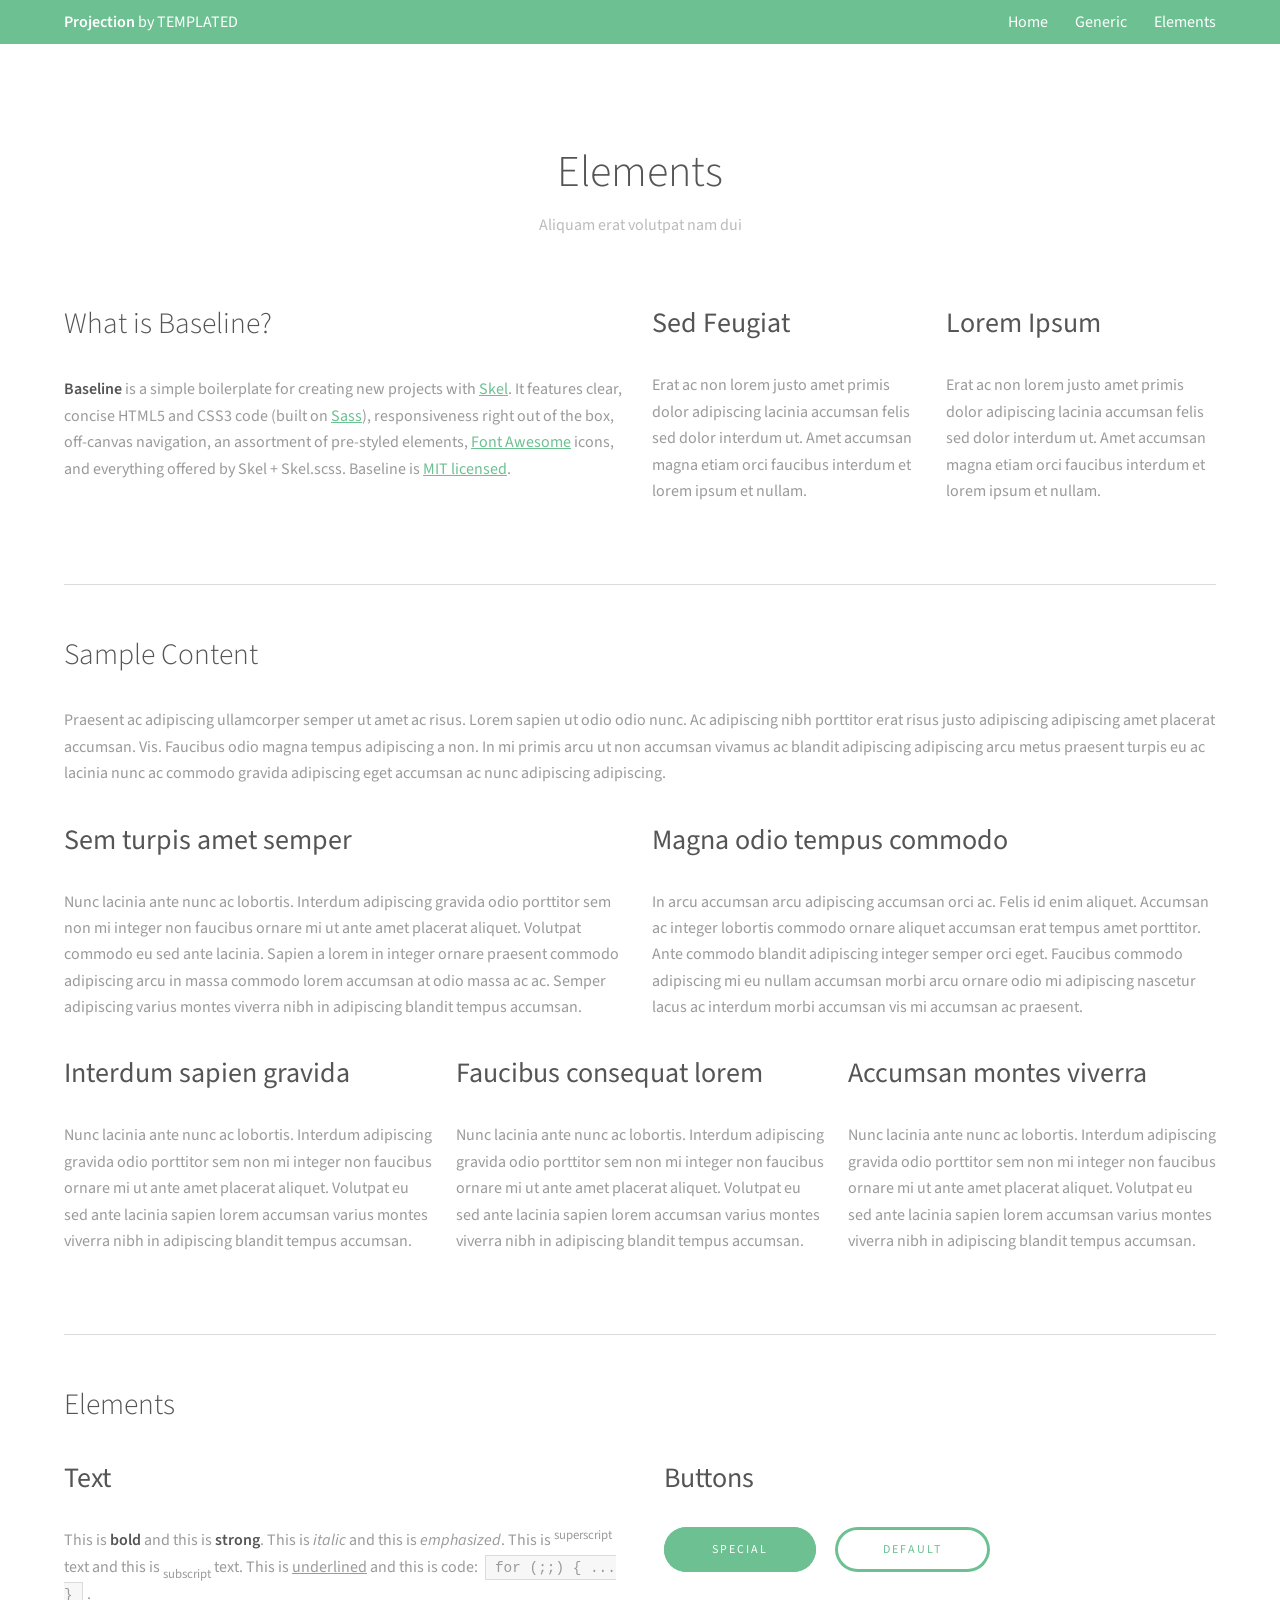
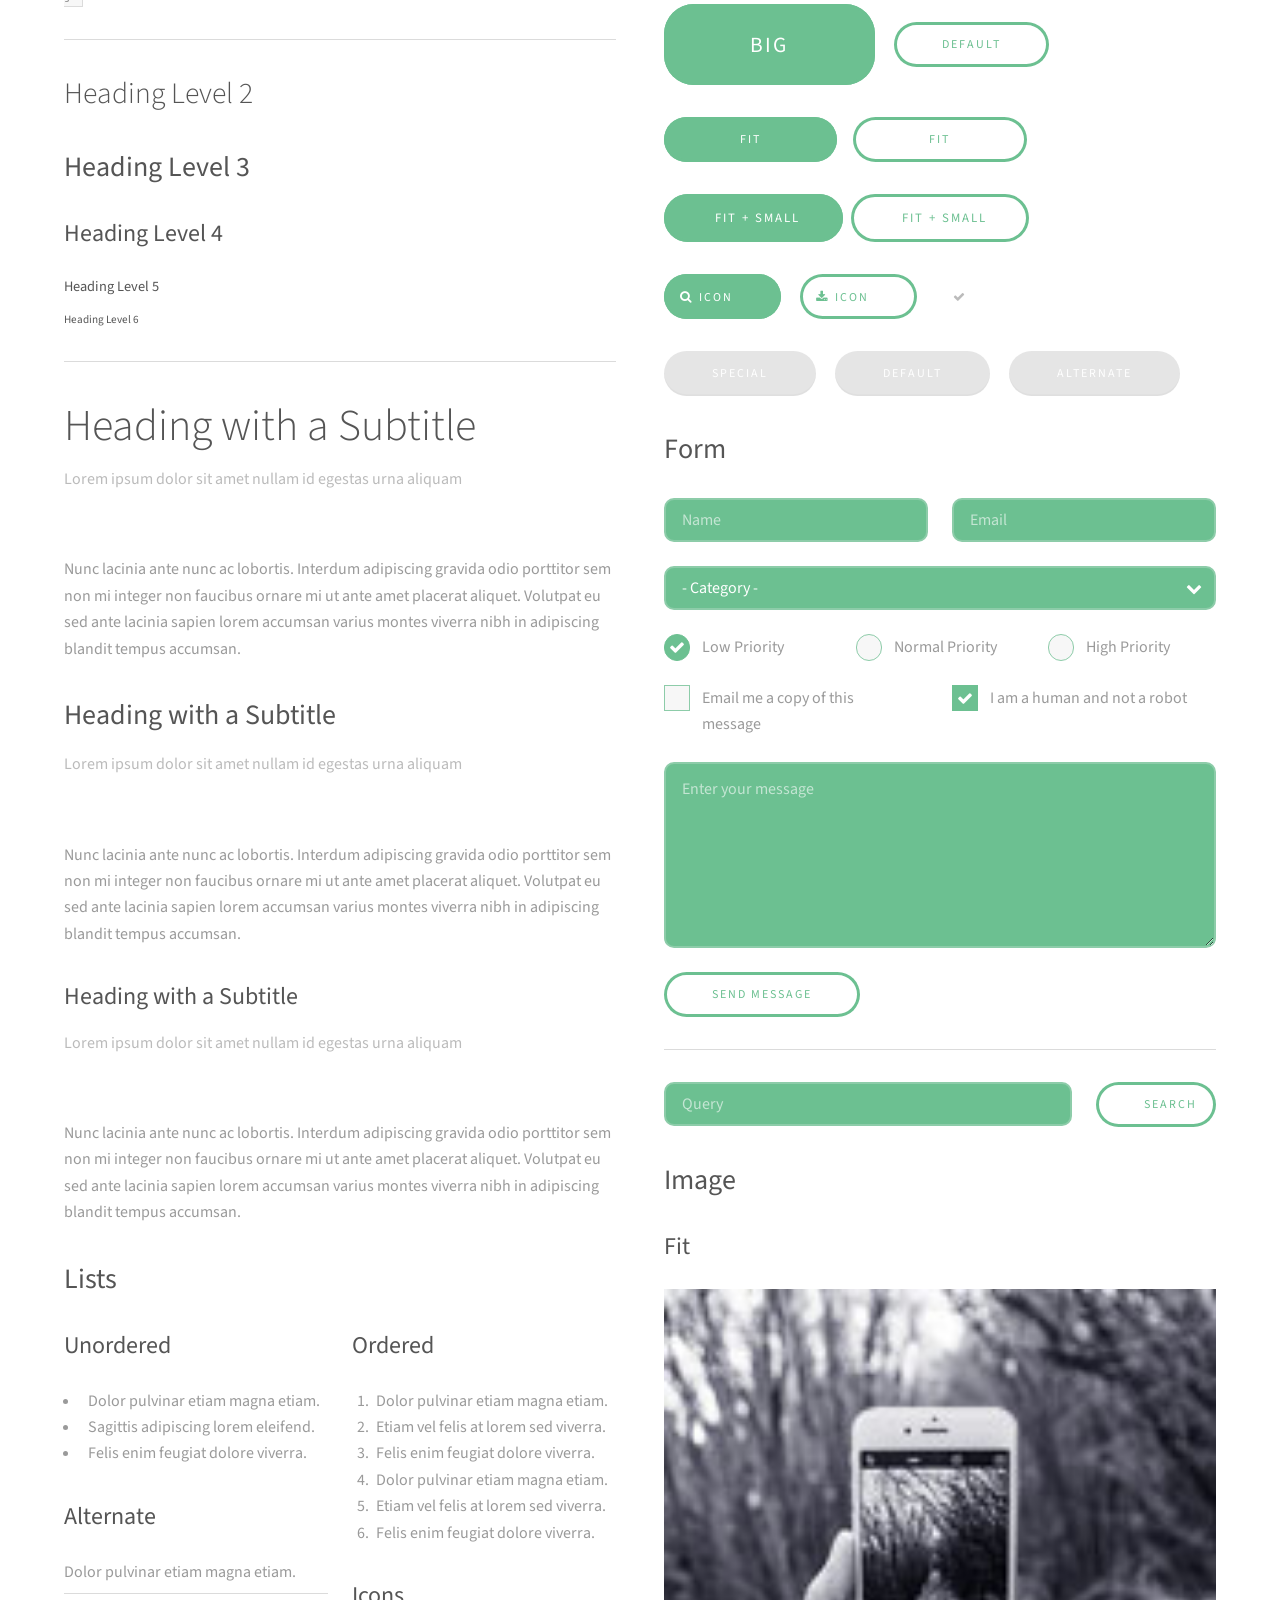
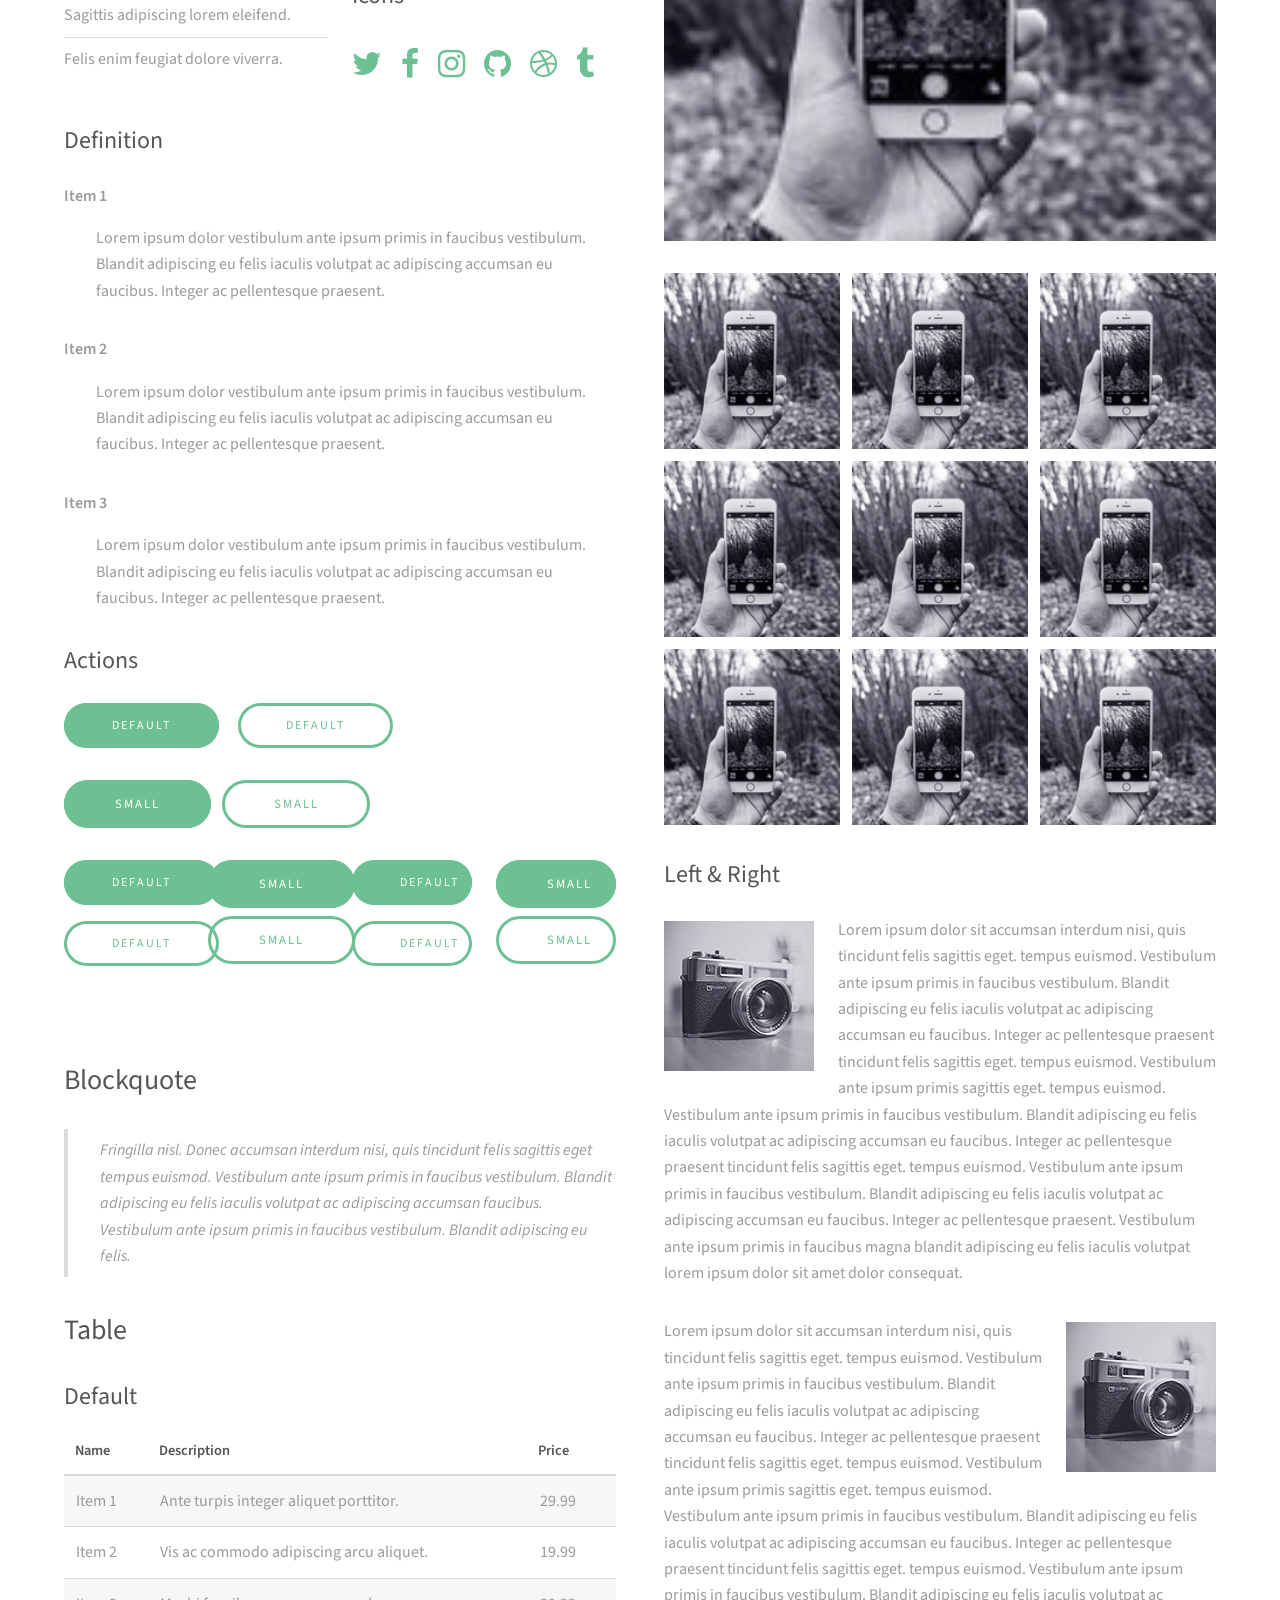
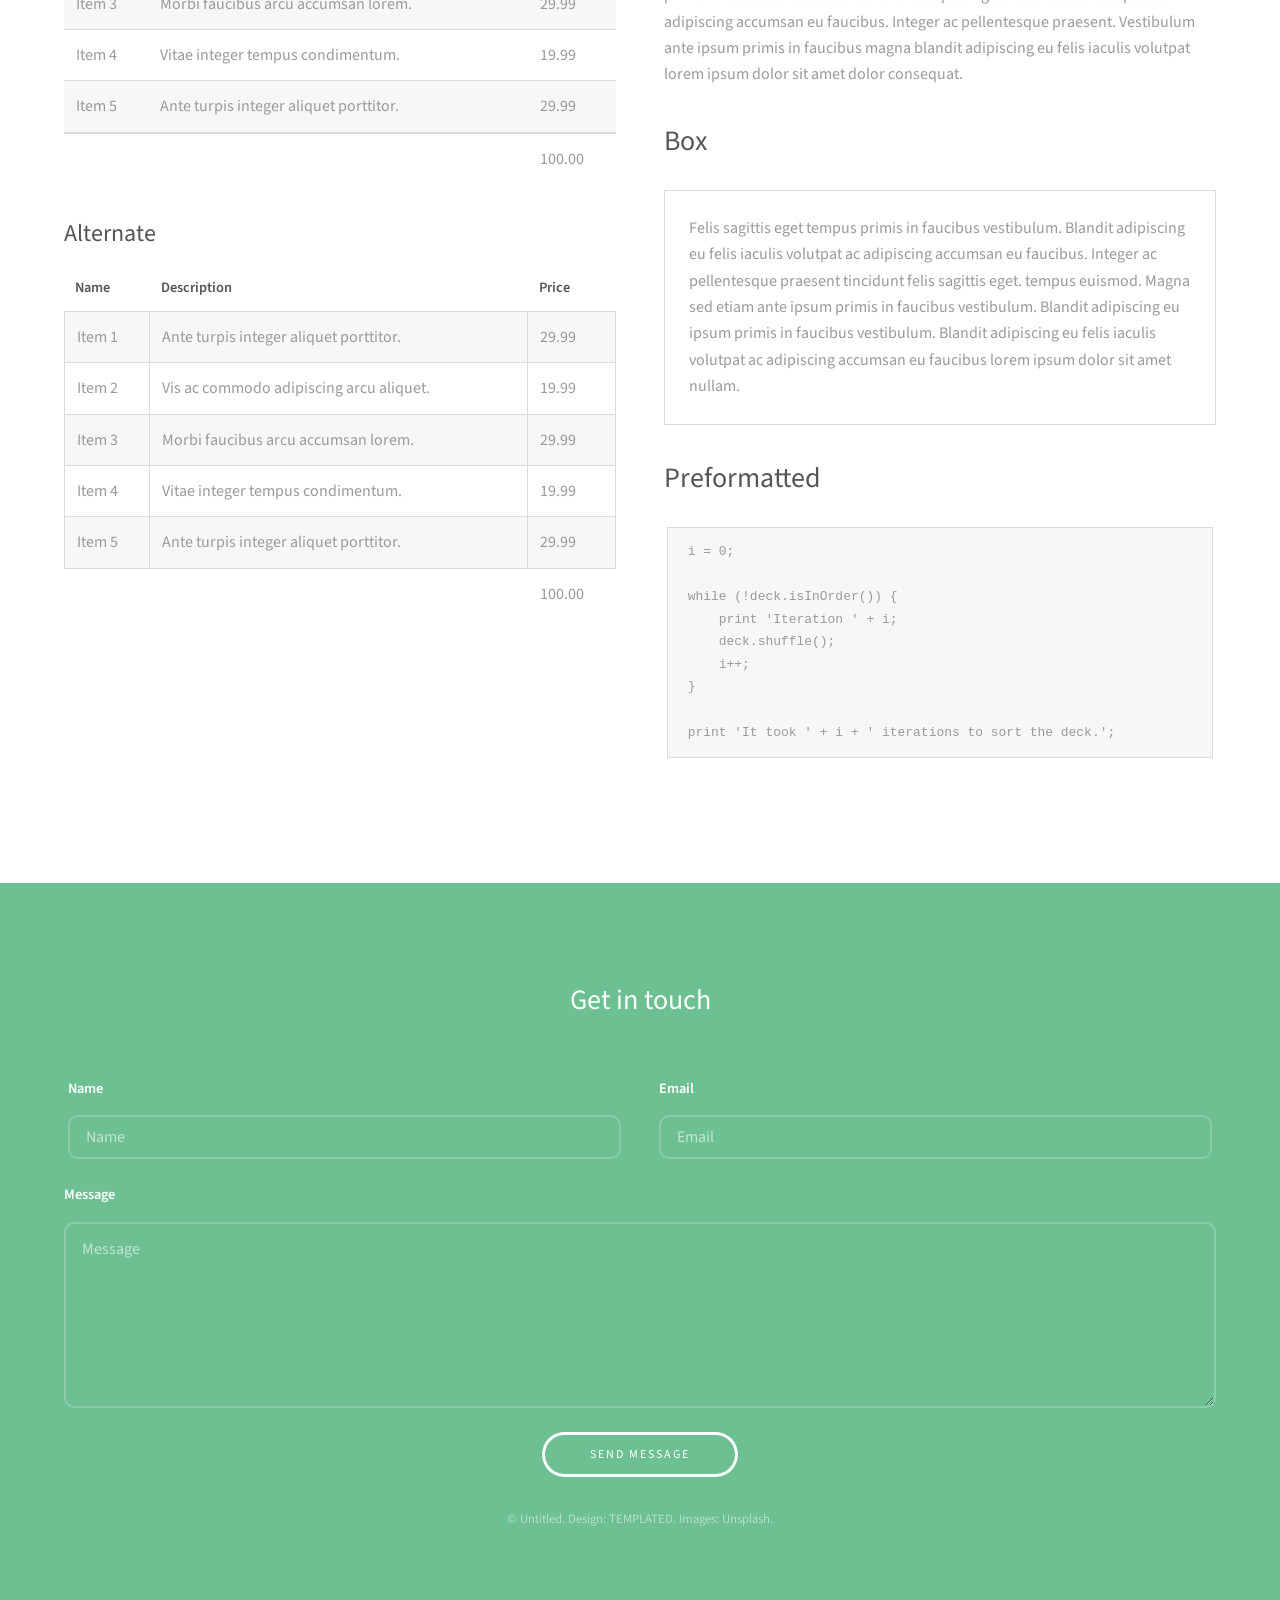
<file: elements.html>
<!DOCTYPE HTML>
<!--
	Projection by TEMPLATED
	templated.co @templatedco
	Released for free under the Creative Commons Attribution 3.0 license (templated.co/license)
-->
<html>
	<head>
		<title>Elements - Projection by TEMPLATED</title>
		<meta charset="utf-8" />
		<meta name="viewport" content="width=device-width, initial-scale=1" />
		<link rel="stylesheet" href="assets/css/main.css" />
	</head>
	<body class="subpage">

		<!-- Header -->
			<header id="header">
				<div class="inner">
					<a href="index.html" class="logo"><strong>Projection</strong> by TEMPLATED</a>
					<nav id="nav">
						<a href="index.html">Home</a>
						<a href="generic.html">Generic</a>
						<a href="elements.html">Elements</a>
					</nav>
					<a href="#navPanel" class="navPanelToggle"><span class="fa fa-bars"></span></a>
				</div>
			</header>

		<!-- Main -->
			<section id="main" class="wrapper">
				<div class="inner">
					<header class="align-center">
						<h2>Elements</h2>
						<p>Aliquam erat volutpat nam dui </p>
					</header>

					<!-- Intro -->
						<div class="row">
							<section class="6u 12u$(medium)">
								<h2>What is Baseline?</h2>
								<p><strong>Baseline</strong> is a simple boilerplate for creating new projects with <a href="http://skel.io">Skel</a>. It features clear, concise HTML5 and CSS3 code (built on <a href="http://sass-lang.com">Sass</a>), responsiveness right out of the box, off-canvas navigation, an assortment of pre-styled elements, <a href="http://fontawesome.io">Font Awesome</a> icons, and everything offered by Skel + Skel.scss. Baseline is <a href="http://skel.io/license">MIT licensed</a>.</p>
							</section>
							<section class="3u 6u(medium) 12u$(small)">
								<h3>Sed Feugiat</h3>
								<p>Erat ac non lorem justo amet primis dolor adipiscing lacinia accumsan felis sed dolor interdum ut. Amet accumsan magna etiam orci faucibus interdum et lorem ipsum et nullam.</p>
							</section>
							<section class="3u$ 6u$(medium) 12u$(small)">
								<h3>Lorem Ipsum</h3>
								<p>Erat ac non lorem justo amet primis dolor adipiscing lacinia accumsan felis sed dolor interdum ut. Amet accumsan magna etiam orci faucibus interdum et lorem ipsum et nullam.</p>
							</section>
						</div>

					<hr class="major" />

					<!-- Content -->
						<h2 id="content">Sample Content</h2>
						<p>Praesent ac adipiscing ullamcorper semper ut amet ac risus. Lorem sapien ut odio odio nunc. Ac adipiscing nibh porttitor erat risus justo adipiscing adipiscing amet placerat accumsan. Vis. Faucibus odio magna tempus adipiscing a non. In mi primis arcu ut non accumsan vivamus ac blandit adipiscing adipiscing arcu metus praesent turpis eu ac lacinia nunc ac commodo gravida adipiscing eget accumsan ac nunc adipiscing adipiscing.</p>
						<div class="row">
							<div class="6u 12u$(small)">
								<h3>Sem turpis amet semper</h3>
								<p>Nunc lacinia ante nunc ac lobortis. Interdum adipiscing gravida odio porttitor sem non mi integer non faucibus ornare mi ut ante amet placerat aliquet. Volutpat commodo eu sed ante lacinia. Sapien a lorem in integer ornare praesent commodo adipiscing arcu in massa commodo lorem accumsan at odio massa ac ac. Semper adipiscing varius montes viverra nibh in adipiscing blandit tempus accumsan.</p>
							</div>
							<div class="6u$ 12u$(small)">
								<h3>Magna odio tempus commodo</h3>
								<p>In arcu accumsan arcu adipiscing accumsan orci ac. Felis id enim aliquet. Accumsan ac integer lobortis commodo ornare aliquet accumsan erat tempus amet porttitor. Ante commodo blandit adipiscing integer semper orci eget. Faucibus commodo adipiscing mi eu nullam accumsan morbi arcu ornare odio mi adipiscing nascetur lacus ac interdum morbi accumsan vis mi accumsan ac praesent.</p>
							</div>
							<!-- Break -->
							<div class="4u 12u$(medium)">
								<h3>Interdum sapien gravida</h3>
								<p>Nunc lacinia ante nunc ac lobortis. Interdum adipiscing gravida odio porttitor sem non mi integer non faucibus ornare mi ut ante amet placerat aliquet. Volutpat eu sed ante lacinia sapien lorem accumsan varius montes viverra nibh in adipiscing blandit tempus accumsan.</p>
							</div>
							<div class="4u 12u$(medium)">
								<h3>Faucibus consequat lorem</h3>
								<p>Nunc lacinia ante nunc ac lobortis. Interdum adipiscing gravida odio porttitor sem non mi integer non faucibus ornare mi ut ante amet placerat aliquet. Volutpat eu sed ante lacinia sapien lorem accumsan varius montes viverra nibh in adipiscing blandit tempus accumsan.</p>
							</div>
							<div class="4u$ 12u$(medium)">
								<h3>Accumsan montes viverra</h3>
								<p>Nunc lacinia ante nunc ac lobortis. Interdum adipiscing gravida odio porttitor sem non mi integer non faucibus ornare mi ut ante amet placerat aliquet. Volutpat eu sed ante lacinia sapien lorem accumsan varius montes viverra nibh in adipiscing blandit tempus accumsan.</p>
							</div>
						</div>

					<hr class="major" />

					<!-- Elements -->
						<h2 id="elements">Elements</h2>
						<div class="row 200%">
							<div class="6u 12u$(medium)">

								<!-- Text stuff -->
									<h3>Text</h3>
									<p>This is <b>bold</b> and this is <strong>strong</strong>. This is <i>italic</i> and this is <em>emphasized</em>.
									This is <sup>superscript</sup> text and this is <sub>subscript</sub> text.
									This is <u>underlined</u> and this is code: <code>for (;;) { ... }</code>.</p>
									<hr />
									<h2>Heading Level 2</h2>
									<h3>Heading Level 3</h3>
									<h4>Heading Level 4</h4>
									<h5>Heading Level 5</h5>
									<h6>Heading Level 6</h6>
									<hr />
									<header>
										<h2>Heading with a Subtitle</h2>
										<p>Lorem ipsum dolor sit amet nullam id egestas urna aliquam</p>
									</header>
									<p>Nunc lacinia ante nunc ac lobortis. Interdum adipiscing gravida odio porttitor sem non mi integer non faucibus ornare mi ut ante amet placerat aliquet. Volutpat eu sed ante lacinia sapien lorem accumsan varius montes viverra nibh in adipiscing blandit tempus accumsan.</p>
									<header>
										<h3>Heading with a Subtitle</h3>
										<p>Lorem ipsum dolor sit amet nullam id egestas urna aliquam</p>
									</header>
									<p>Nunc lacinia ante nunc ac lobortis. Interdum adipiscing gravida odio porttitor sem non mi integer non faucibus ornare mi ut ante amet placerat aliquet. Volutpat eu sed ante lacinia sapien lorem accumsan varius montes viverra nibh in adipiscing blandit tempus accumsan.</p>
									<header>
										<h4>Heading with a Subtitle</h4>
										<p>Lorem ipsum dolor sit amet nullam id egestas urna aliquam</p>
									</header>
									<p>Nunc lacinia ante nunc ac lobortis. Interdum adipiscing gravida odio porttitor sem non mi integer non faucibus ornare mi ut ante amet placerat aliquet. Volutpat eu sed ante lacinia sapien lorem accumsan varius montes viverra nibh in adipiscing blandit tempus accumsan.</p>

								<!-- Lists -->
									<h3>Lists</h3>
									<div class="row">
										<div class="6u 12u$(small)">

											<h4>Unordered</h4>
											<ul>
												<li>Dolor pulvinar etiam magna etiam.</li>
												<li>Sagittis adipiscing lorem eleifend.</li>
												<li>Felis enim feugiat dolore viverra.</li>
											</ul>

											<h4>Alternate</h4>
											<ul class="alt">
												<li>Dolor pulvinar etiam magna etiam.</li>
												<li>Sagittis adipiscing lorem eleifend.</li>
												<li>Felis enim feugiat dolore viverra.</li>
											</ul>

										</div>
										<div class="6u$ 12u$(small)">

											<h4>Ordered</h4>
											<ol>
												<li>Dolor pulvinar etiam magna etiam.</li>
												<li>Etiam vel felis at lorem sed viverra.</li>
												<li>Felis enim feugiat dolore viverra.</li>
												<li>Dolor pulvinar etiam magna etiam.</li>
												<li>Etiam vel felis at lorem sed viverra.</li>
												<li>Felis enim feugiat dolore viverra.</li>
											</ol>

											<h4>Icons</h4>
											<ul class="icons">
												<li><a href="#" class="icon fa-twitter"><span class="label">Twitter</span></a></li>
												<li><a href="#" class="icon fa-facebook"><span class="label">Facebook</span></a></li>
												<li><a href="#" class="icon fa-instagram"><span class="label">Instagram</span></a></li>
												<li><a href="#" class="icon fa-github"><span class="label">Github</span></a></li>
												<li><a href="#" class="icon fa-dribbble"><span class="label">Dribbble</span></a></li>
												<li><a href="#" class="icon fa-tumblr"><span class="label">Tumblr</span></a></li>
											</ul>

										</div>
									</div>
									<h4>Definition</h4>
									<dl>
										<dt>Item 1</dt>
										<dd>
											<p>Lorem ipsum dolor vestibulum ante ipsum primis in faucibus vestibulum. Blandit adipiscing eu felis iaculis volutpat ac adipiscing accumsan eu faucibus. Integer ac pellentesque praesent.</p>
										</dd>
										<dt>Item 2</dt>
										<dd>
											<p>Lorem ipsum dolor vestibulum ante ipsum primis in faucibus vestibulum. Blandit adipiscing eu felis iaculis volutpat ac adipiscing accumsan eu faucibus. Integer ac pellentesque praesent.</p>
										</dd>
										<dt>Item 3</dt>
										<dd>
											<p>Lorem ipsum dolor vestibulum ante ipsum primis in faucibus vestibulum. Blandit adipiscing eu felis iaculis volutpat ac adipiscing accumsan eu faucibus. Integer ac pellentesque praesent.</p>
										</dd>
									</dl>

									<h4>Actions</h4>
									<ul class="actions">
										<li><a href="#" class="button special">Default</a></li>
										<li><a href="#" class="button">Default</a></li>
										<li><a href="#" class="button alt">Default</a></li>
									</ul>
									<ul class="actions small">
										<li><a href="#" class="button special small">Small</a></li>
										<li><a href="#" class="button small">Small</a></li>
										<li><a href="#" class="button alt small">Small</a></li>
									</ul>
									<div class="row">
										<div class="3u 12u$(small)">
											<ul class="actions vertical">
												<li><a href="#" class="button special">Default</a></li>
												<li><a href="#" class="button">Default</a></li>
												<li><a href="#" class="button alt">Default</a></li>
											</ul>
										</div>
										<div class="3u 12u$(small)">
											<ul class="actions vertical small">
												<li><a href="#" class="button special small">Small</a></li>
												<li><a href="#" class="button small">Small</a></li>
												<li><a href="#" class="button alt small">Small</a></li>
											</ul>
										</div>
										<div class="3u 12u$(small)">
											<ul class="actions vertical">
												<li><a href="#" class="button special fit">Default</a></li>
												<li><a href="#" class="button fit">Default</a></li>
												<li><a href="#" class="button alt fit">Default</a></li>
											</ul>
										</div>
										<div class="3u$ 12u$(small)">
											<ul class="actions vertical small">
												<li><a href="#" class="button special small fit">Small</a></li>
												<li><a href="#" class="button small fit">Small</a></li>
												<li><a href="#" class="button alt small fit">Small</a></li>
											</ul>
										</div>
									</div>

								<!-- Blockquote -->
									<h3>Blockquote</h3>
									<blockquote>Fringilla nisl. Donec accumsan interdum nisi, quis tincidunt felis sagittis eget tempus euismod. Vestibulum ante ipsum primis in faucibus vestibulum. Blandit adipiscing eu felis iaculis volutpat ac adipiscing accumsan faucibus. Vestibulum ante ipsum primis in faucibus vestibulum. Blandit adipiscing eu felis.</blockquote>

								<!-- Table -->
									<h3>Table</h3>

									<h4>Default</h4>
									<div class="table-wrapper">
										<table>
											<thead>
												<tr>
													<th>Name</th>
													<th>Description</th>
													<th>Price</th>
												</tr>
											</thead>
											<tbody>
												<tr>
													<td>Item 1</td>
													<td>Ante turpis integer aliquet porttitor.</td>
													<td>29.99</td>
												</tr>
												<tr>
													<td>Item 2</td>
													<td>Vis ac commodo adipiscing arcu aliquet.</td>
													<td>19.99</td>
												</tr>
												<tr>
													<td>Item 3</td>
													<td> Morbi faucibus arcu accumsan lorem.</td>
													<td>29.99</td>
												</tr>
												<tr>
													<td>Item 4</td>
													<td>Vitae integer tempus condimentum.</td>
													<td>19.99</td>
												</tr>
												<tr>
													<td>Item 5</td>
													<td>Ante turpis integer aliquet porttitor.</td>
													<td>29.99</td>
												</tr>
											</tbody>
											<tfoot>
												<tr>
													<td colspan="2"></td>
													<td>100.00</td>
												</tr>
											</tfoot>
										</table>
									</div>

									<h4>Alternate</h4>
									<div class="table-wrapper">
										<table class="alt">
											<thead>
												<tr>
													<th>Name</th>
													<th>Description</th>
													<th>Price</th>
												</tr>
											</thead>
											<tbody>
												<tr>
													<td>Item 1</td>
													<td>Ante turpis integer aliquet porttitor.</td>
													<td>29.99</td>
												</tr>
												<tr>
													<td>Item 2</td>
													<td>Vis ac commodo adipiscing arcu aliquet.</td>
													<td>19.99</td>
												</tr>
												<tr>
													<td>Item 3</td>
													<td> Morbi faucibus arcu accumsan lorem.</td>
													<td>29.99</td>
												</tr>
												<tr>
													<td>Item 4</td>
													<td>Vitae integer tempus condimentum.</td>
													<td>19.99</td>
												</tr>
												<tr>
													<td>Item 5</td>
													<td>Ante turpis integer aliquet porttitor.</td>
													<td>29.99</td>
												</tr>
											</tbody>
											<tfoot>
												<tr>
													<td colspan="2"></td>
													<td>100.00</td>
												</tr>
											</tfoot>
										</table>
									</div>

							</div>
							<div class="6u$ 12u$(medium)">

								<!-- Buttons -->
									<h3>Buttons</h3>
									<ul class="actions">
										<li><a href="#" class="button special">Special</a></li>
										<li><a href="#" class="button">Default</a></li>
										<li><a href="#" class="button alt">Alternate</a></li>
									</ul>
									<ul class="actions">
										<li><a href="#" class="button special big">Big</a></li>
										<li><a href="#" class="button">Default</a></li>
										<li><a href="#" class="button alt small">Small</a></li>
									</ul>
									<ul class="actions fit">
										<li><a href="#" class="button special fit">Fit</a></li>
										<li><a href="#" class="button fit">Fit</a></li>
										<li><a href="#" class="button alt fit">Fit</a></li>
									</ul>
									<ul class="actions fit small">
										<li><a href="#" class="button special fit small">Fit + Small</a></li>
										<li><a href="#" class="button fit small">Fit + Small</a></li>
										<li><a href="#" class="button alt fit small">Fit + Small</a></li>
									</ul>
									<ul class="actions">
										<li><a href="#" class="button special icon fa-search">Icon</a></li>
										<li><a href="#" class="button icon fa-download">Icon</a></li>
										<li><a href="#" class="button alt icon fa-check">Icon</a></li>
									</ul>
									<ul class="actions">
										<li><span class="button special disabled">Special</span></li>
										<li><span class="button disabled">Default</span></li>
										<li><span class="button alt disabled">Alternate</span></li>
									</ul>

								<!-- Form -->
									<h3>Form</h3>

									<form method="post" action="#">
										<div class="row uniform">
											<div class="6u 12u$(xsmall)">
												<input type="text" name="demo-name" id="demo-name" value="" placeholder="Name" />
											</div>
											<div class="6u$ 12u$(xsmall)">
												<input type="email" name="demo-email" id="demo-email" value="" placeholder="Email" />
											</div>
											<!-- Break -->
											<div class="12u$">
												<div class="select-wrapper">
													<select name="demo-category" id="demo-category">
														<option value="">- Category -</option>
														<option value="1">Manufacturing</option>
														<option value="1">Shipping</option>
														<option value="1">Administration</option>
														<option value="1">Human Resources</option>
													</select>
												</div>
											</div>
											<!-- Break -->
											<div class="4u 12u$(small)">
												<input type="radio" id="demo-priority-low" name="demo-priority" checked>
												<label for="demo-priority-low">Low Priority</label>
											</div>
											<div class="4u 12u$(small)">
												<input type="radio" id="demo-priority-normal" name="demo-priority">
												<label for="demo-priority-normal">Normal Priority</label>
											</div>
											<div class="4u$ 12u$(small)">
												<input type="radio" id="demo-priority-high" name="demo-priority">
												<label for="demo-priority-high">High Priority</label>
											</div>
											<!-- Break -->
											<div class="6u 12u$(small)">
												<input type="checkbox" id="demo-copy" name="demo-copy">
												<label for="demo-copy">Email me a copy of this message</label>
											</div>
											<div class="6u$ 12u$(small)">
												<input type="checkbox" id="demo-human" name="demo-human" checked>
												<label for="demo-human">I am a human and not a robot</label>
											</div>
											<!-- Break -->
											<div class="12u$">
												<textarea name="demo-message" id="demo-message" placeholder="Enter your message" rows="6"></textarea>
											</div>
											<!-- Break -->
											<div class="12u$">
												<ul class="actions">
													<li><input type="submit" value="Send Message" /></li>
													<li><input type="reset" value="Reset" class="alt" /></li>
												</ul>
											</div>
										</div>
									</form>

									<hr />

									<form method="post" action="#">
										<div class="row uniform">
											<div class="9u 12u$(small)">
												<input type="text" name="query" id="query" value="" placeholder="Query" />
											</div>
											<div class="3u$ 12u$(small)">
												<input type="submit" value="Search" class="fit" />
											</div>
										</div>
									</form>

								<!-- Image -->
									<h3>Image</h3>

									<h4>Fit</h4>
									<span class="image fit"><img src="images/pic01.jpg" alt="" /></span>
									<div class="box alt">
										<div class="row 50% uniform">
											<div class="4u"><span class="image fit"><img src="images/pic01.jpg" alt="" /></span></div>
											<div class="4u"><span class="image fit"><img src="images/pic01.jpg" alt="" /></span></div>
											<div class="4u$"><span class="image fit"><img src="images/pic01.jpg" alt="" /></span></div>
											<!-- Break -->
											<div class="4u"><span class="image fit"><img src="images/pic01.jpg" alt="" /></span></div>
											<div class="4u"><span class="image fit"><img src="images/pic01.jpg" alt="" /></span></div>
											<div class="4u$"><span class="image fit"><img src="images/pic01.jpg" alt="" /></span></div>
											<!-- Break -->
											<div class="4u"><span class="image fit"><img src="images/pic01.jpg" alt="" /></span></div>
											<div class="4u"><span class="image fit"><img src="images/pic01.jpg" alt="" /></span></div>
											<div class="4u$"><span class="image fit"><img src="images/pic01.jpg" alt="" /></span></div>
										</div>
									</div>

									<h4>Left &amp; Right</h4>
									<p><span class="image left"><img src="images/pic02.jpg" alt="" /></span>Lorem ipsum dolor sit accumsan interdum nisi, quis tincidunt felis sagittis eget. tempus euismod. Vestibulum ante ipsum primis in faucibus vestibulum. Blandit adipiscing eu felis iaculis volutpat ac adipiscing accumsan eu faucibus. Integer ac pellentesque praesent tincidunt felis sagittis eget. tempus euismod. Vestibulum ante ipsum primis sagittis eget. tempus euismod. Vestibulum ante ipsum primis in faucibus vestibulum. Blandit adipiscing eu felis iaculis volutpat ac adipiscing accumsan eu faucibus. Integer ac pellentesque praesent tincidunt felis sagittis eget. tempus euismod. Vestibulum ante ipsum primis in faucibus vestibulum. Blandit adipiscing eu felis iaculis volutpat ac adipiscing accumsan eu faucibus. Integer ac pellentesque praesent. Vestibulum ante ipsum primis in faucibus magna blandit adipiscing eu felis iaculis volutpat lorem ipsum dolor sit amet dolor consequat.</p>
									<p><span class="image right"><img src="images/pic02.jpg" alt="" /></span>Lorem ipsum dolor sit accumsan interdum nisi, quis tincidunt felis sagittis eget. tempus euismod. Vestibulum ante ipsum primis in faucibus vestibulum. Blandit adipiscing eu felis iaculis volutpat ac adipiscing accumsan eu faucibus. Integer ac pellentesque praesent tincidunt felis sagittis eget. tempus euismod. Vestibulum ante ipsum primis sagittis eget. tempus euismod. Vestibulum ante ipsum primis in faucibus vestibulum. Blandit adipiscing eu felis iaculis volutpat ac adipiscing accumsan eu faucibus. Integer ac pellentesque praesent tincidunt felis sagittis eget. tempus euismod. Vestibulum ante ipsum primis in faucibus vestibulum. Blandit adipiscing eu felis iaculis volutpat ac adipiscing accumsan eu faucibus. Integer ac pellentesque praesent. Vestibulum ante ipsum primis in faucibus magna blandit adipiscing eu felis iaculis volutpat lorem ipsum dolor sit amet dolor consequat.</p>

								<!-- Box -->
									<h3>Box</h3>
									<div class="box">
										<p>Felis sagittis eget tempus primis in faucibus vestibulum. Blandit adipiscing eu felis iaculis volutpat ac adipiscing accumsan eu faucibus. Integer ac pellentesque praesent tincidunt felis sagittis eget. tempus euismod. Magna sed etiam ante ipsum primis in faucibus vestibulum. Blandit adipiscing eu ipsum primis in faucibus vestibulum. Blandit adipiscing eu felis iaculis volutpat ac adipiscing accumsan eu faucibus lorem ipsum dolor sit amet nullam.</p>
									</div>

								<!-- Preformatted Code -->
									<h3>Preformatted</h3>
									<pre><code>i = 0;

while (!deck.isInOrder()) {
    print 'Iteration ' + i;
    deck.shuffle();
    i++;
}

print 'It took ' + i + ' iterations to sort the deck.';
</code></pre>

						</div>
					</div>

				</div>

			</section>

		<!-- Footer -->
			<footer id="footer">
				<div class="inner">

					<h3>Get in touch</h3>

					<form action="#" method="post">

						<div class="field half first">
							<label for="name">Name</label>
							<input name="name" id="name" type="text" placeholder="Name">
						</div>
						<div class="field half">
							<label for="email">Email</label>
							<input name="email" id="email" type="email" placeholder="Email">
						</div>
						<div class="field">
							<label for="message">Message</label>
							<textarea name="message" id="message" rows="6" placeholder="Message"></textarea>
						</div>
						<ul class="actions">
							<li><input value="Send Message" class="button alt" type="submit"></li>
						</ul>
					</form>

					<div class="copyright">
						&copy; Untitled. Design: <a href="https://templated.co">TEMPLATED</a>. Images: <a href="https://unsplash.com">Unsplash</a>.
					</div>

				</div>
			</footer>

		<!-- Scripts -->
			<script src="assets/js/jquery.min.js"></script>
			<script src="assets/js/skel.min.js"></script>
			<script src="assets/js/util.js"></script>
			<script src="assets/js/main.js"></script>

	</body>
</html>
</file>
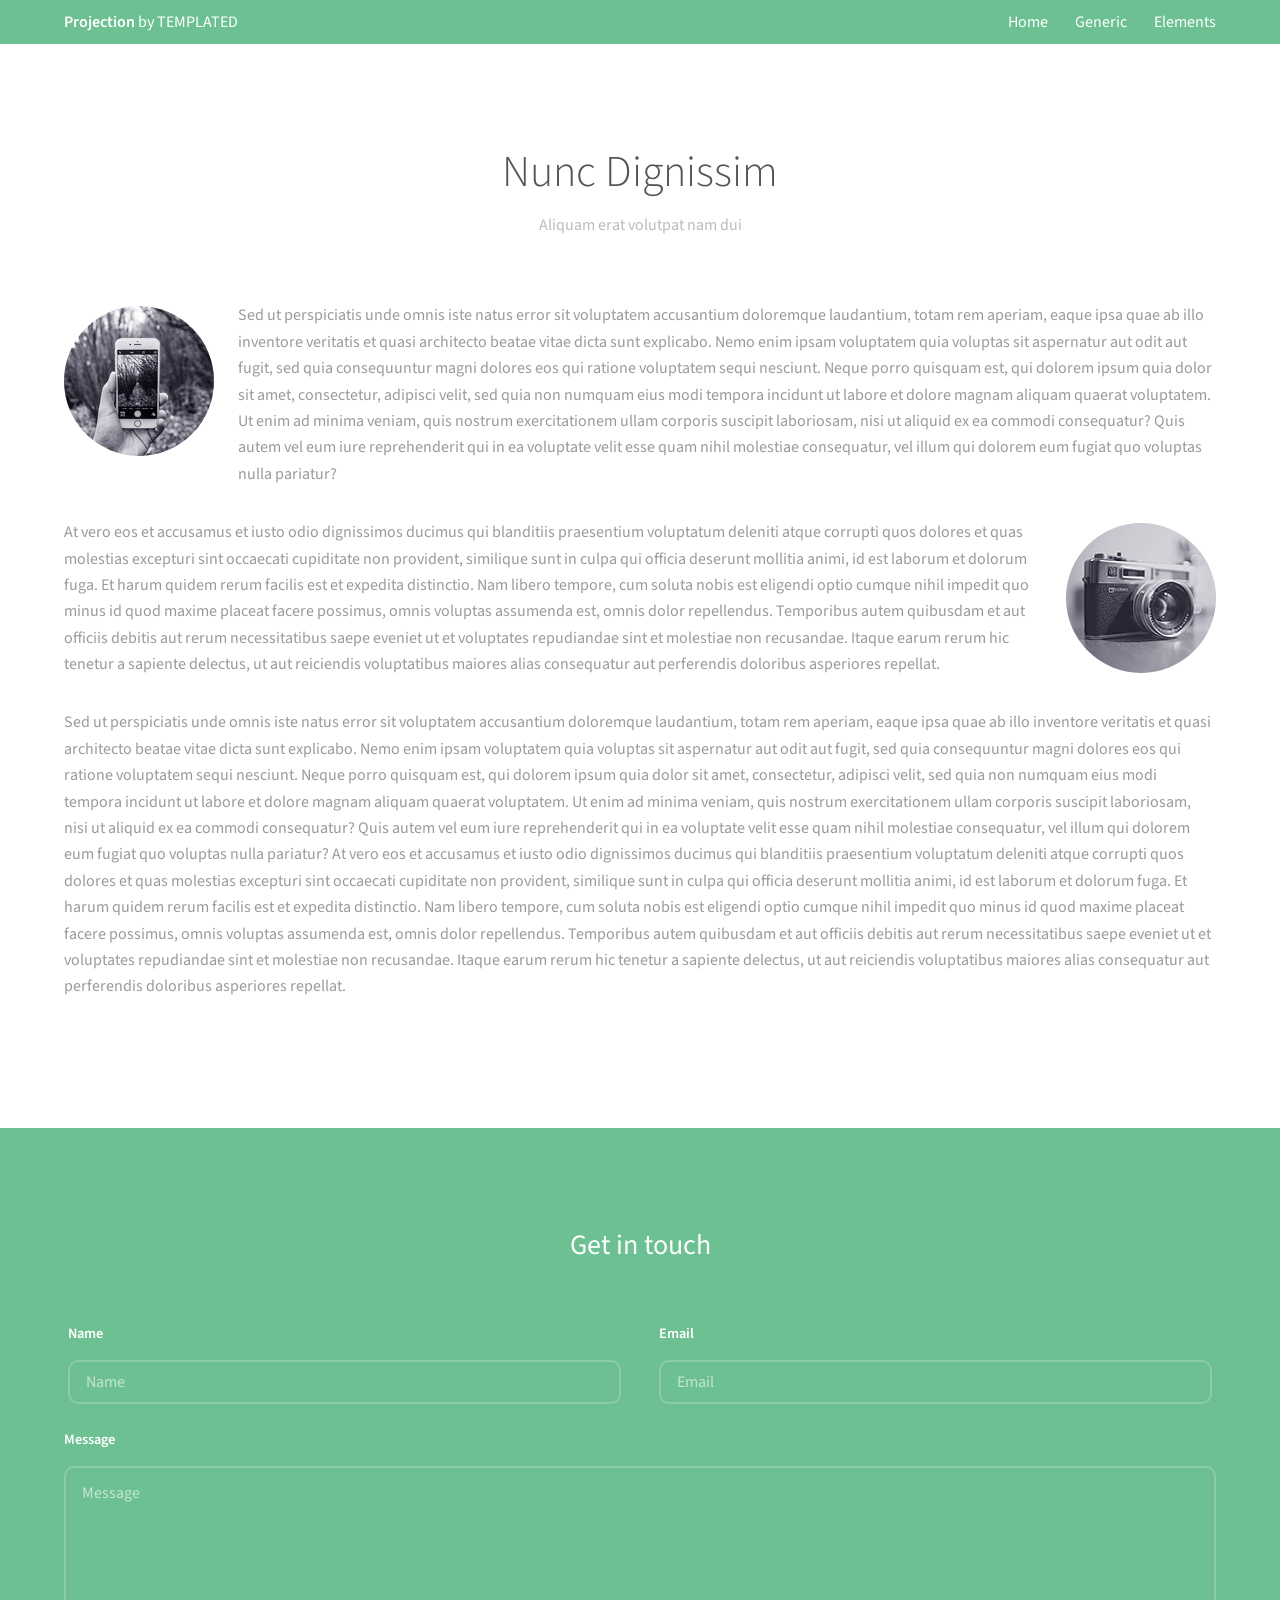
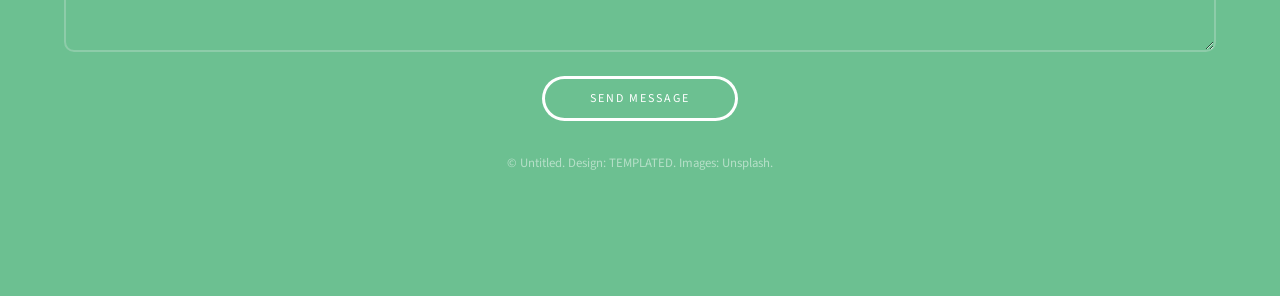
<file: generic.html>
<!DOCTYPE HTML>
<!--
	Projection by TEMPLATED
	templated.co @templatedco
	Released for free under the Creative Commons Attribution 3.0 license (templated.co/license)
-->
<html>
	<head>
		<title>Generic - Projection by TEMPLATED</title>
		<meta charset="utf-8" />
		<meta name="viewport" content="width=device-width, initial-scale=1" />
		<link rel="stylesheet" href="assets/css/main.css" />
	</head>
	<body class="subpage">

		<!-- Header -->
			<header id="header">
				<div class="inner">
					<a href="index.html" class="logo"><strong>Projection</strong> by TEMPLATED</a>
					<nav id="nav">
						<a href="index.html">Home</a>
						<a href="generic.html">Generic</a>
						<a href="elements.html">Elements</a>
					</nav>
					<a href="#navPanel" class="navPanelToggle"><span class="fa fa-bars"></span></a>
				</div>
			</header>

		<!-- Three -->
			<section id="three" class="wrapper">
				<div class="inner">
					<header class="align-center">
						<h2>Nunc Dignissim</h2>
						<p>Aliquam erat volutpat nam dui </p>
					</header>
					<div class="image round left">
						<img src="images/pic01.jpg" alt="Pic 01" />
					</div>
					<p>Sed ut perspiciatis unde omnis iste natus error sit voluptatem accusantium doloremque laudantium, totam rem aperiam, eaque ipsa quae ab illo inventore veritatis et quasi architecto beatae vitae dicta sunt explicabo. Nemo enim ipsam voluptatem quia voluptas sit aspernatur aut odit aut fugit, sed quia consequuntur magni dolores eos qui ratione voluptatem sequi nesciunt. Neque porro quisquam est, qui dolorem ipsum quia dolor sit amet, consectetur, adipisci velit, sed quia non numquam eius modi tempora incidunt ut labore et dolore magnam aliquam quaerat voluptatem. Ut enim ad minima veniam, quis nostrum exercitationem ullam corporis suscipit laboriosam, nisi ut aliquid ex ea commodi consequatur? Quis autem vel eum iure reprehenderit qui in ea voluptate velit esse quam nihil molestiae consequatur, vel illum qui dolorem eum fugiat quo voluptas nulla pariatur?</p>

					<div class="image round right">
						<img src="images/pic02.jpg" alt="Pic 02" />
					</div>
					<p>At vero eos et accusamus et iusto odio dignissimos ducimus qui blanditiis praesentium voluptatum deleniti atque corrupti quos dolores et quas molestias excepturi sint occaecati cupiditate non provident, similique sunt in culpa qui officia deserunt mollitia animi, id est laborum et dolorum fuga. Et harum quidem rerum facilis est et expedita distinctio. Nam libero tempore, cum soluta nobis est eligendi optio cumque nihil impedit quo minus id quod maxime placeat facere possimus, omnis voluptas assumenda est, omnis dolor repellendus. Temporibus autem quibusdam et aut officiis debitis aut rerum necessitatibus saepe eveniet ut et voluptates repudiandae sint et molestiae non recusandae. Itaque earum rerum hic tenetur a sapiente delectus, ut aut reiciendis voluptatibus maiores alias consequatur aut perferendis doloribus asperiores repellat.</p>

					<p>Sed ut perspiciatis unde omnis iste natus error sit voluptatem accusantium doloremque laudantium, totam rem aperiam, eaque ipsa quae ab illo inventore veritatis et quasi architecto beatae vitae dicta sunt explicabo. Nemo enim ipsam voluptatem quia voluptas sit aspernatur aut odit aut fugit, sed quia consequuntur magni dolores eos qui ratione voluptatem sequi nesciunt. Neque porro quisquam est, qui dolorem ipsum quia dolor sit amet, consectetur, adipisci velit, sed quia non numquam eius modi tempora incidunt ut labore et dolore magnam aliquam quaerat voluptatem. Ut enim ad minima veniam, quis nostrum exercitationem ullam corporis suscipit laboriosam, nisi ut aliquid ex ea commodi consequatur? Quis autem vel eum iure reprehenderit qui in ea voluptate velit esse quam nihil molestiae consequatur, vel illum qui dolorem eum fugiat quo voluptas nulla pariatur? At vero eos et accusamus et iusto odio dignissimos ducimus qui blanditiis praesentium voluptatum deleniti atque corrupti quos dolores et quas molestias excepturi sint occaecati cupiditate non provident, similique sunt in culpa qui officia deserunt mollitia animi, id est laborum et dolorum fuga. Et harum quidem rerum facilis est et expedita distinctio. Nam libero tempore, cum soluta nobis est eligendi optio cumque nihil impedit quo minus id quod maxime placeat facere possimus, omnis voluptas assumenda est, omnis dolor repellendus. Temporibus autem quibusdam et aut officiis debitis aut rerum necessitatibus saepe eveniet ut et voluptates repudiandae sint et molestiae non recusandae. Itaque earum rerum hic tenetur a sapiente delectus, ut aut reiciendis voluptatibus maiores alias consequatur aut perferendis doloribus asperiores repellat.</p>

				</div>
			</section>

		<!-- Footer -->
			<footer id="footer">
				<div class="inner">

					<h3>Get in touch</h3>

					<form action="#" method="post">

						<div class="field half first">
							<label for="name">Name</label>
							<input name="name" id="name" type="text" placeholder="Name">
						</div>
						<div class="field half">
							<label for="email">Email</label>
							<input name="email" id="email" type="email" placeholder="Email">
						</div>
						<div class="field">
							<label for="message">Message</label>
							<textarea name="message" id="message" rows="6" placeholder="Message"></textarea>
						</div>
						<ul class="actions">
							<li><input value="Send Message" class="button alt" type="submit"></li>
						</ul>
					</form>

					<div class="copyright">
						&copy; Untitled. Design: <a href="https://templated.co">TEMPLATED</a>. Images: <a href="https://unsplash.com">Unsplash</a>.
					</div>

				</div>
			</footer>

		<!-- Scripts -->
			<script src="assets/js/jquery.min.js"></script>
			<script src="assets/js/skel.min.js"></script>
			<script src="assets/js/util.js"></script>
			<script src="assets/js/main.js"></script>

	</body>
</html>
</file>
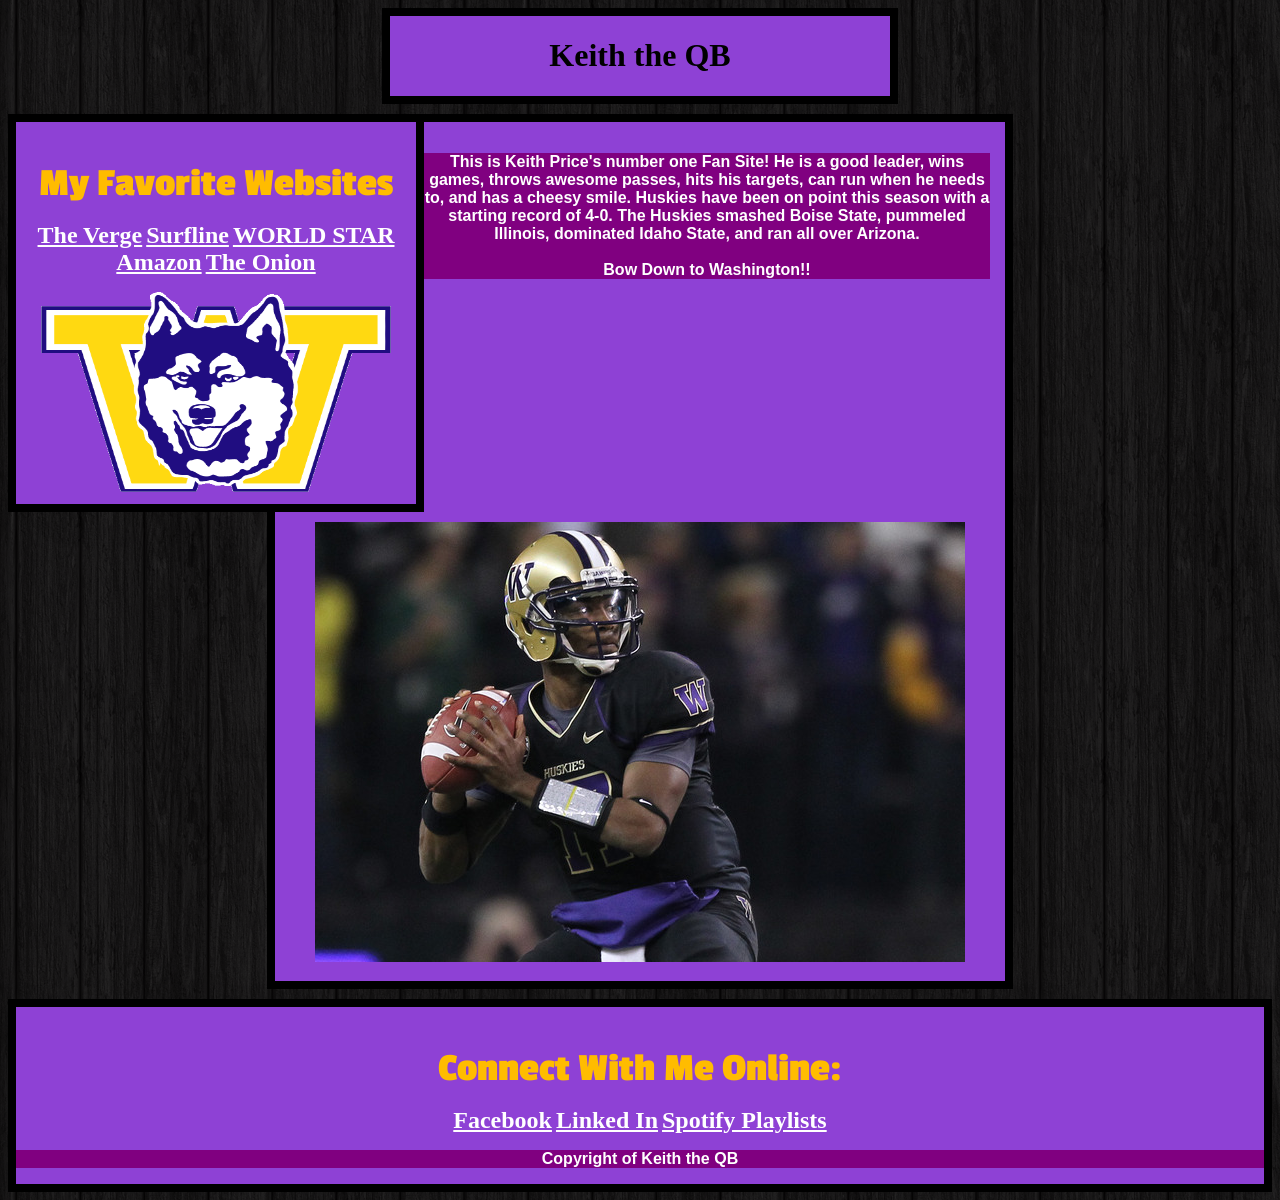
<file: introToCss.html>
<!DOCTYPE html>
	<head> 
		<title> Keith the QB  </title>
		<link rel="stylesheet" type="text/css" href="test.css" />
		<link href='http://fonts.googleapis.com/css?family=Passion+One' rel='stylesheet' type='text/css'>
	</head>

	<body>
		<div id = "Header">
			<h1> Keith the QB </h1>
		</div>
		
		<div id = "LeftNav">
			<h3> My Favorite Websites </h3>
			<ul>
				<li><a href="https://www.theverge.com">The Verge</a></li>
				<li><a href="https://www.surfline.com">Surfline</a></li>
				<li><a href="https://www.worldstarhiphop">WORLD STAR</a></li>
				<li><a href="https://www.amazon.com">Amazon</a></li>
				<li><a href="https://www.theonion.com">The Onion</a></li>
			</ul>
			<img src="icon.gif" width="350px" height="200px">
		</div>
		
		<div id = "Content">
			<p> This is Keith Price's number one Fan Site! He is a good leader, wins games, throws awesome passes, hits his targets, can run when he needs to, and has a cheesy smile. Huskies have been on point this season with a starting record of 4-0. The Huskies smashed Boise State, pummeled Illinois, dominated Idaho State, and ran all over Arizona. <br /><br /> <span id="bow">Bow Down to Washington!!</span></p>
			<img src="price.jpg">
		</div>
		
		<div id = "Footer">
			<h3>Connect With Me Online:</h3>
			<ul>
				<li><a href="https://www.Facebook.com">Facebook</a></li>
				<li><a href="https://www.Linkedin.com">Linked In</a></li>
				<li><a href="https://www.Spotify.com">Spotify Playlists</a></li>
			</ul>
			<p>Copyright of Keith the QB</p>
		</div>

	</body>

</html>
</file>
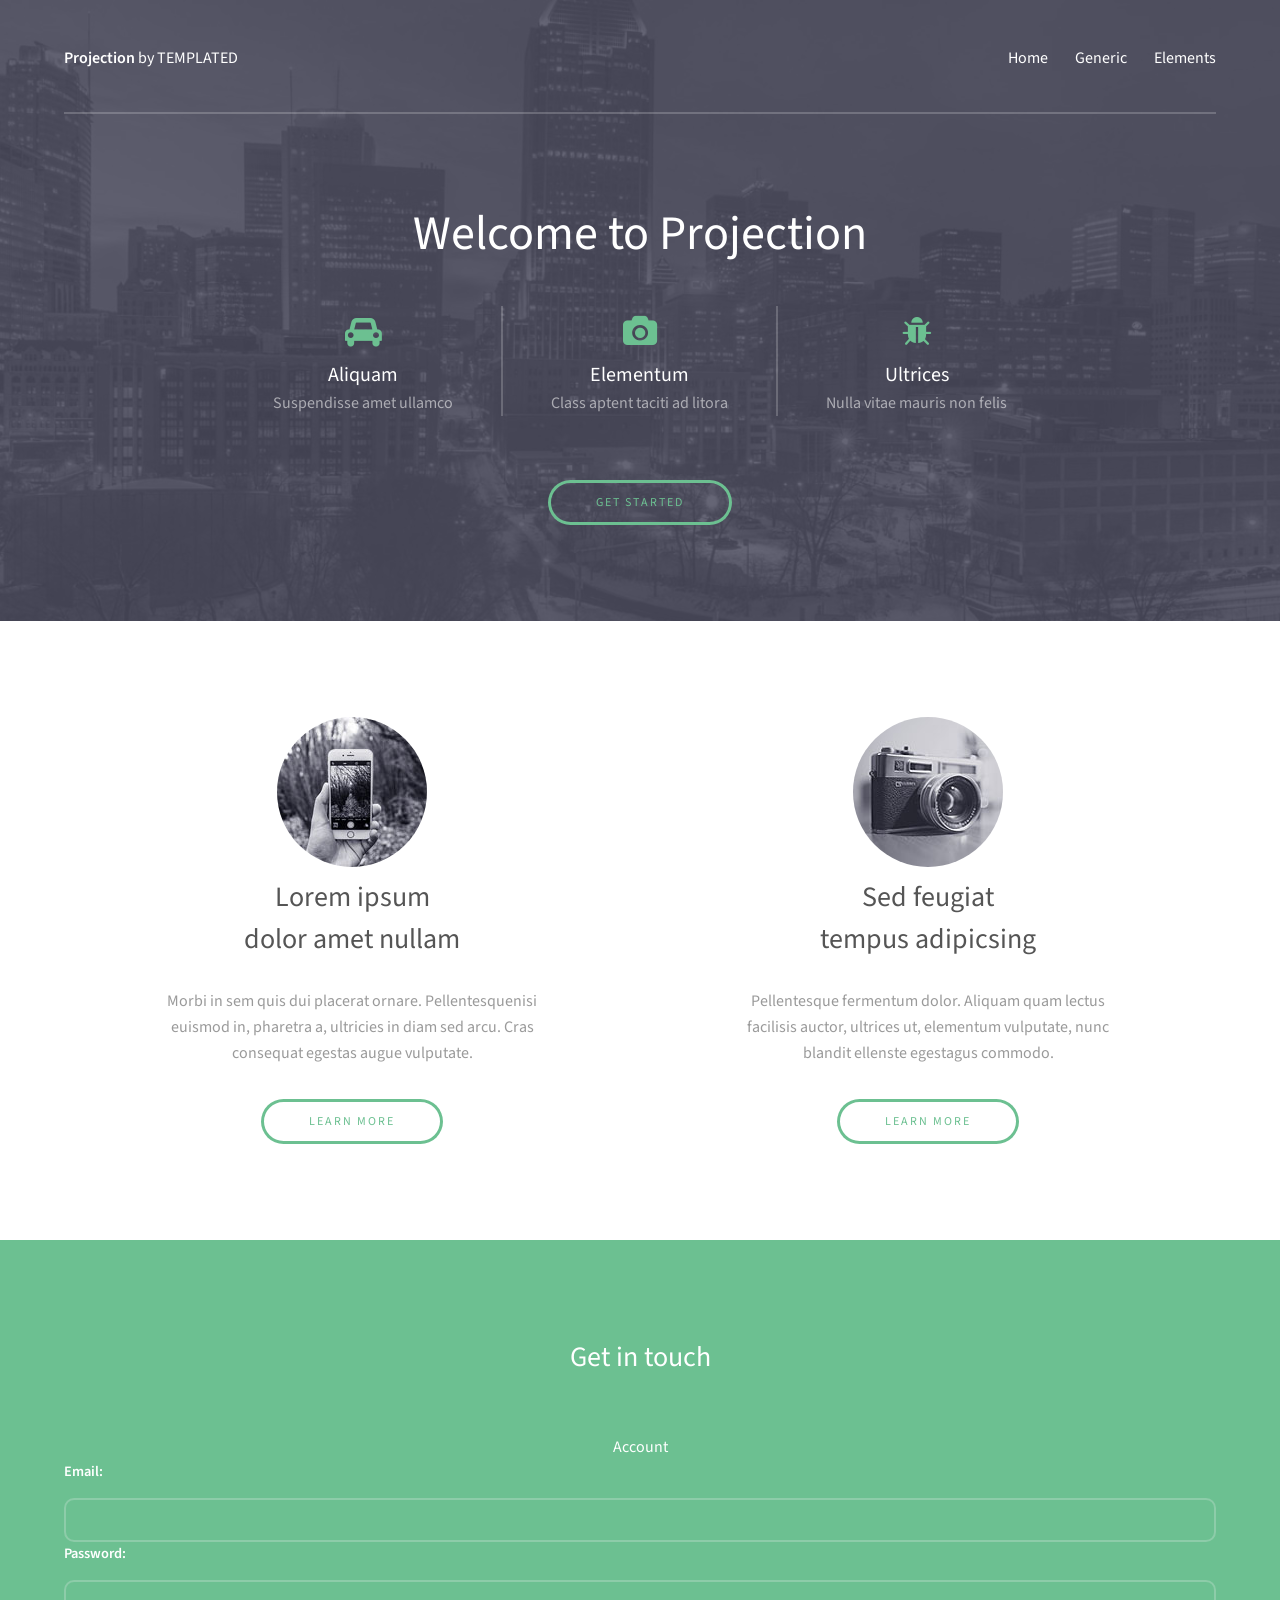
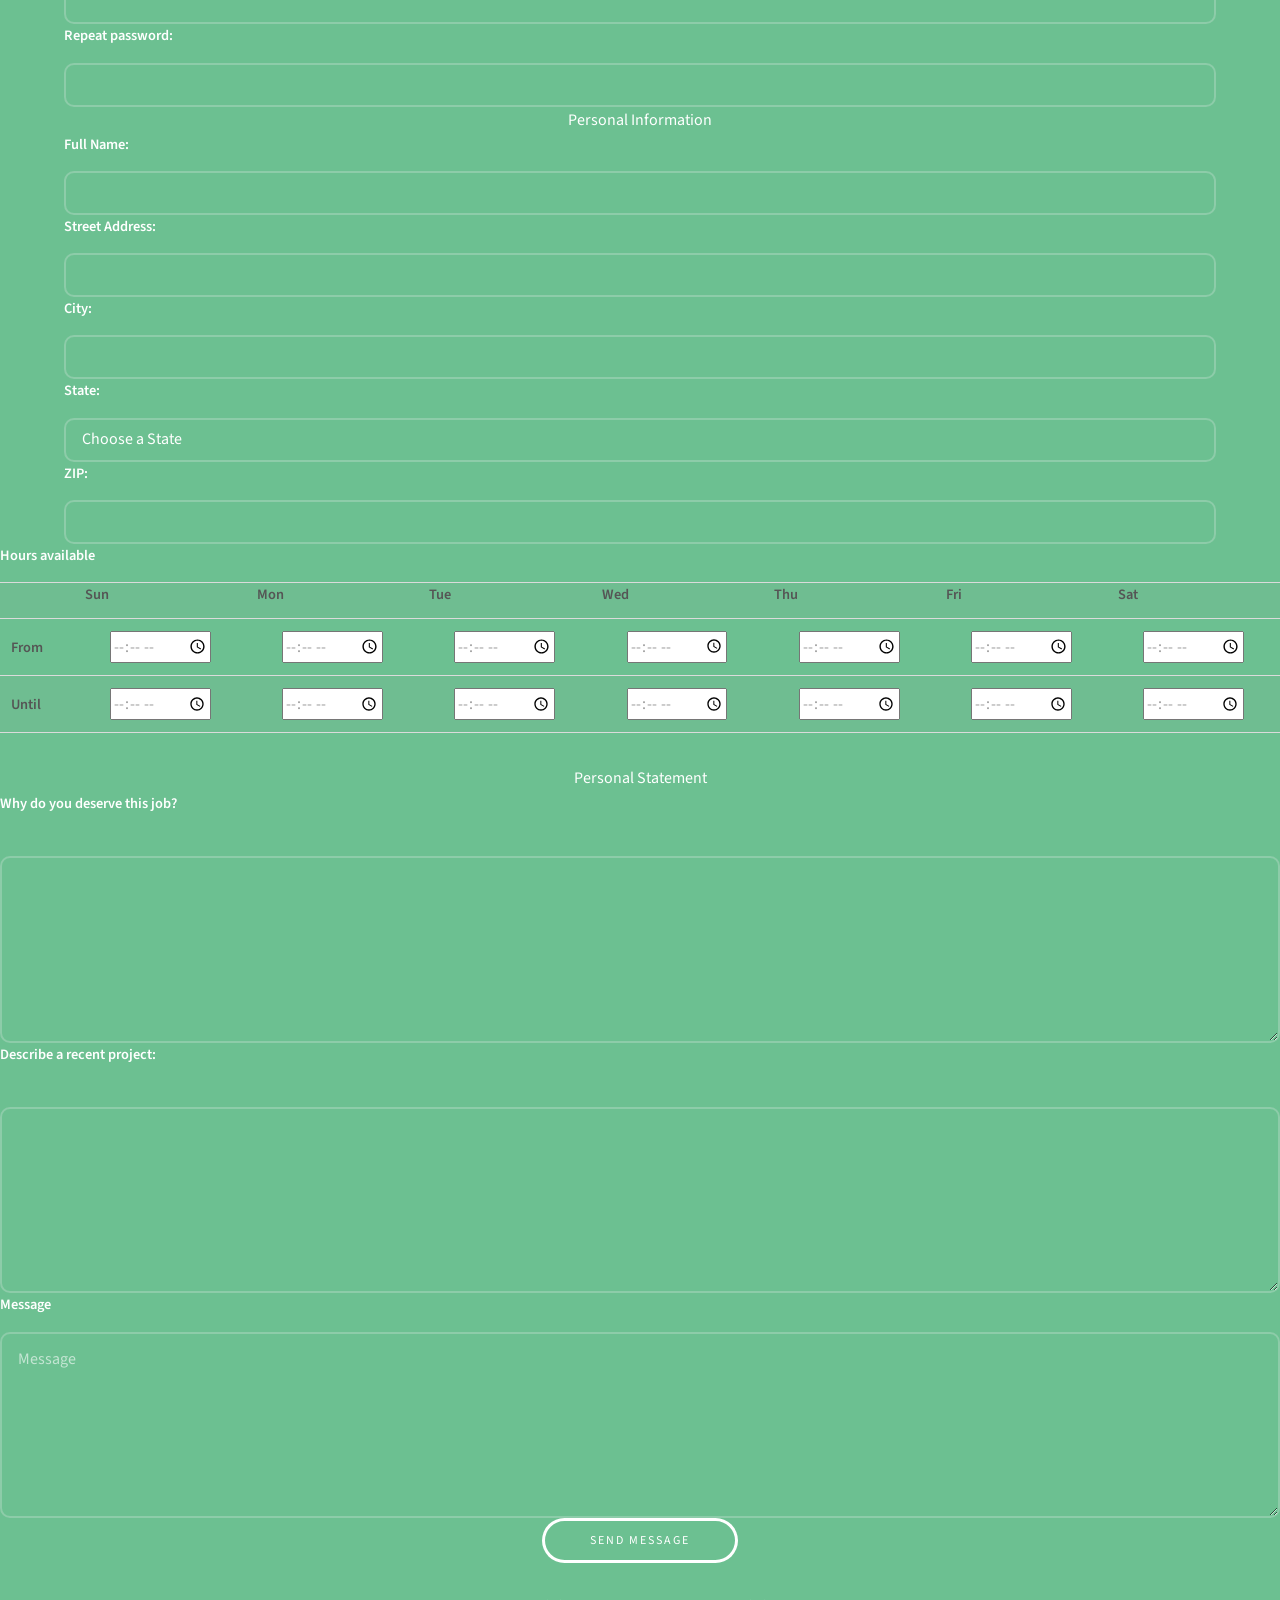
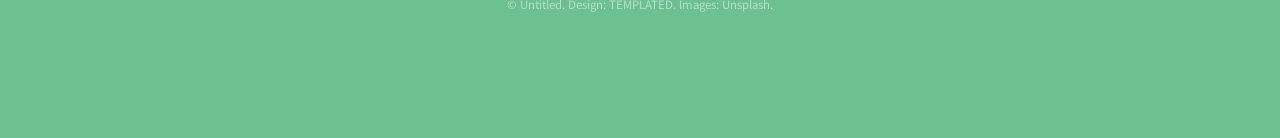
<file: jobApplicationForm.html>
<!DOCTYPE HTML>
<!--
	Projection by TEMPLATED
	templated.co @templatedco
	Released for free under the Creative Commons Attribution 3.0 license (templated.co/license)
-->
<html>
	<head>
		<title>Projection by TEMPLATED</title>
		<meta charset="utf-8" />
		<meta name="viewport" content="width=device-width, initial-scale=1" />
		<link rel="stylesheet" href="assets/css/main.css" />
	</head>
	<body>

		<!-- Header -->
			<header id="header">
				<div class="inner">
					<a href="index.html" class="logo"><strong>Projection</strong> by TEMPLATED</a>
					<nav id="nav">
						<a href="index.html">Home</a>
						<a href="generic.html">Generic</a>
						<a href="elements.html">Elements</a>
					</nav>
					<a href="#navPanel" class="navPanelToggle"><span class="fa fa-bars"></span></a>
				</div>
			</header>

		<!-- Banner -->
			<section id="banner">
				<div class="inner">
					<header>
						<h1>Welcome to Projection</h1>
					</header>

					<div class="flex ">

						<div>
							<span class="icon fa-car"></span>
							<h3>Aliquam</h3>
							<p>Suspendisse amet ullamco</p>
						</div>

						<div>
							<span class="icon fa-camera"></span>
							<h3>Elementum</h3>
							<p>Class aptent taciti ad litora</p>
						</div>

						<div>
							<span class="icon fa-bug"></span>
							<h3>Ultrices</h3>
							<p>Nulla vitae mauris non felis</p>
						</div>

					</div>

					<footer>
						<a href="#" class="button">Get Started</a>
					</footer>
				</div>
			</section>


		<!-- Three -->
			<section id="three" class="wrapper align-center">
				<div class="inner">
					<div class="flex flex-2">
						<article>
							<div class="image round">
								<img src="images/pic01.jpg" alt="Pic 01" />
							</div>
							<header>
								<h3>Lorem ipsum<br /> dolor amet nullam</h3>
							</header>
							<p>Morbi in sem quis dui placerat ornare. Pellentesquenisi<br />euismod in, pharetra a, ultricies in diam sed arcu. Cras<br />consequat  egestas augue vulputate.</p>
							<footer>
								<a href="#" class="button">Learn More</a>
							</footer>
						</article>
						<article>
							<div class="image round">
								<img src="images/pic02.jpg" alt="Pic 02" />
							</div>
							<header>
								<h3>Sed feugiat<br /> tempus adipicsing</h3>
							</header>
							<p>Pellentesque fermentum dolor. Aliquam quam lectus<br />facilisis auctor, ultrices ut, elementum vulputate, nunc<br /> blandit ellenste egestagus commodo.</p>
							<footer>
								<a href="#" class="button">Learn More</a>
							</footer>
						</article>
					</div>
				</div>
			</section>

		<!-- Footer -->
			<footer id="footer">
				<div class="inner">

					<h3>Get in touch</h3>

					
							<fieldset>
		
		<legend>Account</legend>
		<div class="field">
			<label>Email:</label> 
			<input type="text" name="email">
		</div>
		<div class="field">
			<label>Password:</label> 
			<input type="password" name="password">
		</div>
		<div class="field">
			<label>Repeat password:</label> 
			<input type="password" name="password_r">
		</div>
	</fieldset>

	<fieldset>
		<legend>Personal Information</legend>
		<div class="field">
			<label>Full Name:</label> 
			<input type="text" name="name">
		</div>
		<div class="field">
			<label>Street Address:</label> 
			<input type="text" name="street">
		</div>
		<div class="field">
			<label>City:</label> 
			<input type="text" name="city">
		</div>
		<div class="field">
			<label>State:</label> 
			<select name="state">
				<option value="" selected="true">Choose a State</option>
				<option value="AL">Alabama</option>
				<option value="AK">Alaska</option>
				<option value="AZ">Arizona</option>
				<option value="AR">Arkansas</option>
				<option value="CA">California</option>
				<option value="CO">Colorado</option>
				<option value="CT">Connecticut</option>
				<option value="DE">Delaware</option>
				<option value="DC">District of Columbia</option>
				<option value="FL">Florida</option>
				<option value="GA">Georgia</option>
				<option value="HI">Hawaii</option>
				<option value="ID">Idaho</option>
				<option value="IL">Illinois</option>
				<option value="IN">Indiana</option>
				<option value="IA">Iowa</option>
				<option value="KS">Kansas</option>
				<option value="KY">Kentucky</option>
				<option value="LA">Louisiana</option>
				<option value="ME">Maine</option>
				<option value="MD">Maryland</option>
				<option value="MA">Massachusetts</option>
				<option value="MI">Michigan</option>
				<option value="MN">Minnesota</option>
				<option value="MS">Mississippi</option>
				<option value="MO">Missouri</option>
				<option value="MT">Montana</option>
				<option value="NE">Nebraska</option>
				<option value="NV">Nevada</option>
				<option value="NH">New Hampshire</option>
				<option value="NJ">New Jersey</option>
				<option value="NM">New Mexico</option>
				<option value="NY">New York</option>
				<option value="NC">North Carolina</option>
				<option value="ND">North Dakota</option>
				<option value="OH">Ohio</option>
				<option value="OK">Oklahoma</option>
				<option value="OR">Oregon</option>
				<option value="PA">Pennsylvania</option>
				<option value="RI">Rhode Island</option>
				<option value="SC">South Carolina</option>
				<option value="SD">South Dakota</option>
				<option value="TN">Tennessee</option>
				<option value="TX">Texas</option>
				<option value="UT">Utah</option>
				<option value="VT">Vermont</option>
				<option value="VA">Virginia</option>
				<option value="WA">Washington</option>
				<option value="WV">West Virginia</option>
				<option value="WI">Wisconsin</option>
				<option value="WY">Wyoming</option>
			</select>
		</div>
		<div class="field">
			<label>ZIP:</label> 
			<input type="text" name="zip">
		</div>
	</fieldset>

	<fieldset>

		</div>
		<div class="field">
			<label>Hours available</label>
			<table>
				<tr>
					<td></td>
					<th>Sun</th>
					<th>Mon</th>
					<th>Tue</th>
					<th>Wed</th>
					<th>Thu</th>
					<th>Fri</th>
					<th>Sat</th>
				</tr>
				<tr>
					<th>From</th>
					<td><input type="time" size="5" name="su_from"></td>
					<td><input type="time" size="5" name="mo_from"></td>
					<td><input type="time" size="5" name="tu_from"></td>
					<td><input type="time" size="5" name="we_from"></td>
					<td><input type="time" size="5" name="th_from"></td>
					<td><input type="time" size="5" name="fr_from"></td>
					<td><input type="time" size="5" name="sa_from"></td>
				</tr>
				<tr>
					<th>Until</th>
					<td><input type="time" size="5" name="su_until"></td>
					<td><input type="time" size="5" name="mo_until"></td>
					<td><input type="time" size="5" name="tu_until"></td>
					<td><input type="time" size="5" name="we_until"></td>
					<td><input type="time" size="5" name="th_until"></td>
					<td><input type="time" size="5" name="fr_until"></td>
					<td><input type="time" size="5" name="sa_until"></td>
				</tr>
			</table>
		</div>
	</fieldset>

	<fieldset>
		<legend>Personal Statement</legend>
		<div class="field">
			<label>Why do you deserve this job?</label><br>
			<textarea name="deserve" rows="6" cols="60"></textarea>
		</div>
		<div class="field">
			<label>Describe a recent project:</label><br>
			<textarea name="project" rows="6" cols="60"></textarea>
		</div>
	</fieldset>
						<div class="field">
							<label for="message">Message</label>
							<textarea name="message" id="message" rows="6" placeholder="Message"></textarea>
						</div>
						<ul class="actions">
							<li><input value="Send Message" class="button alt" type="submit"></li>
						</ul>
					</form>

					<div class="copyright">
						&copy; Untitled. Design: <a href="https://templated.co">TEMPLATED</a>. Images: <a href="https://unsplash.com">Unsplash</a>.
					</div>

				</div>
			</footer>

		<!-- Scripts -->
			<script src="assets/js/jquery.min.js"></script>
			<script src="assets/js/skel.min.js"></script>
			<script src="assets/js/util.js"></script>
			<script src="assets/js/main.js"></script>

	</body>
</html>
</file>
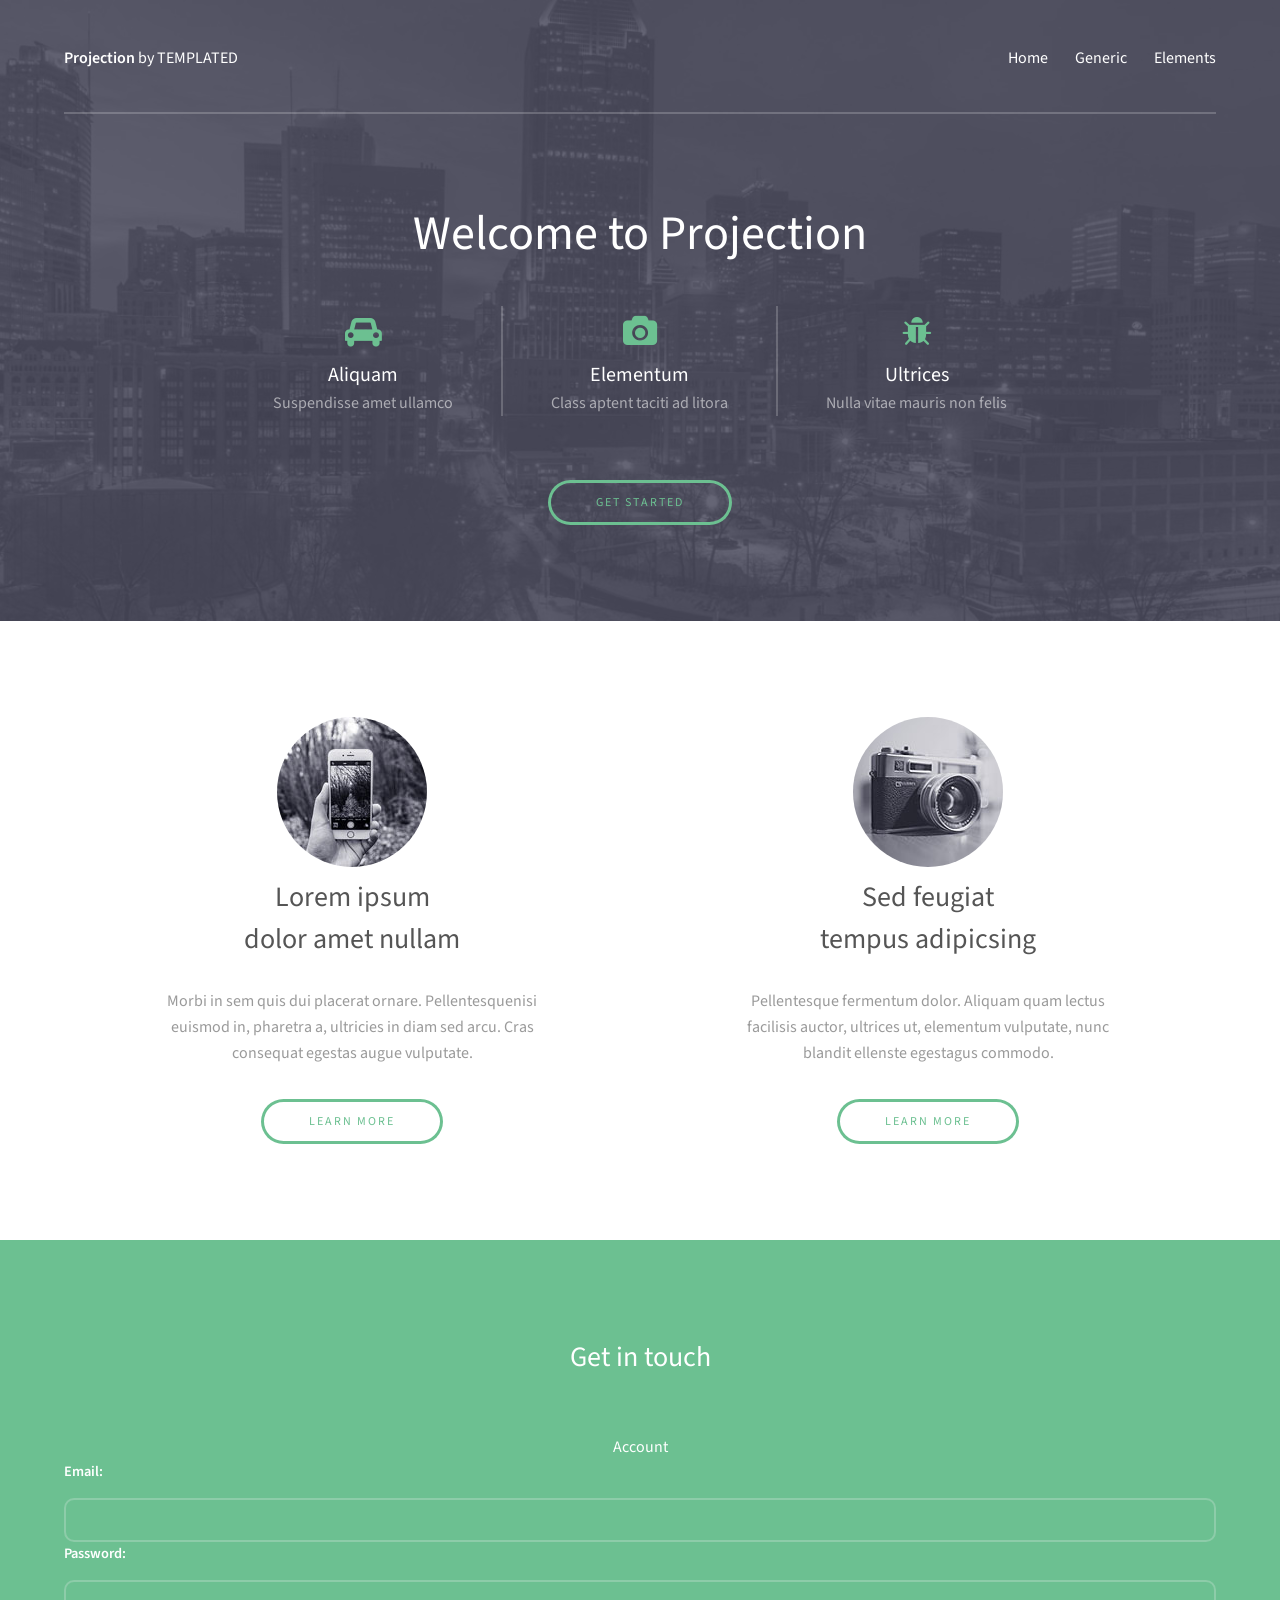
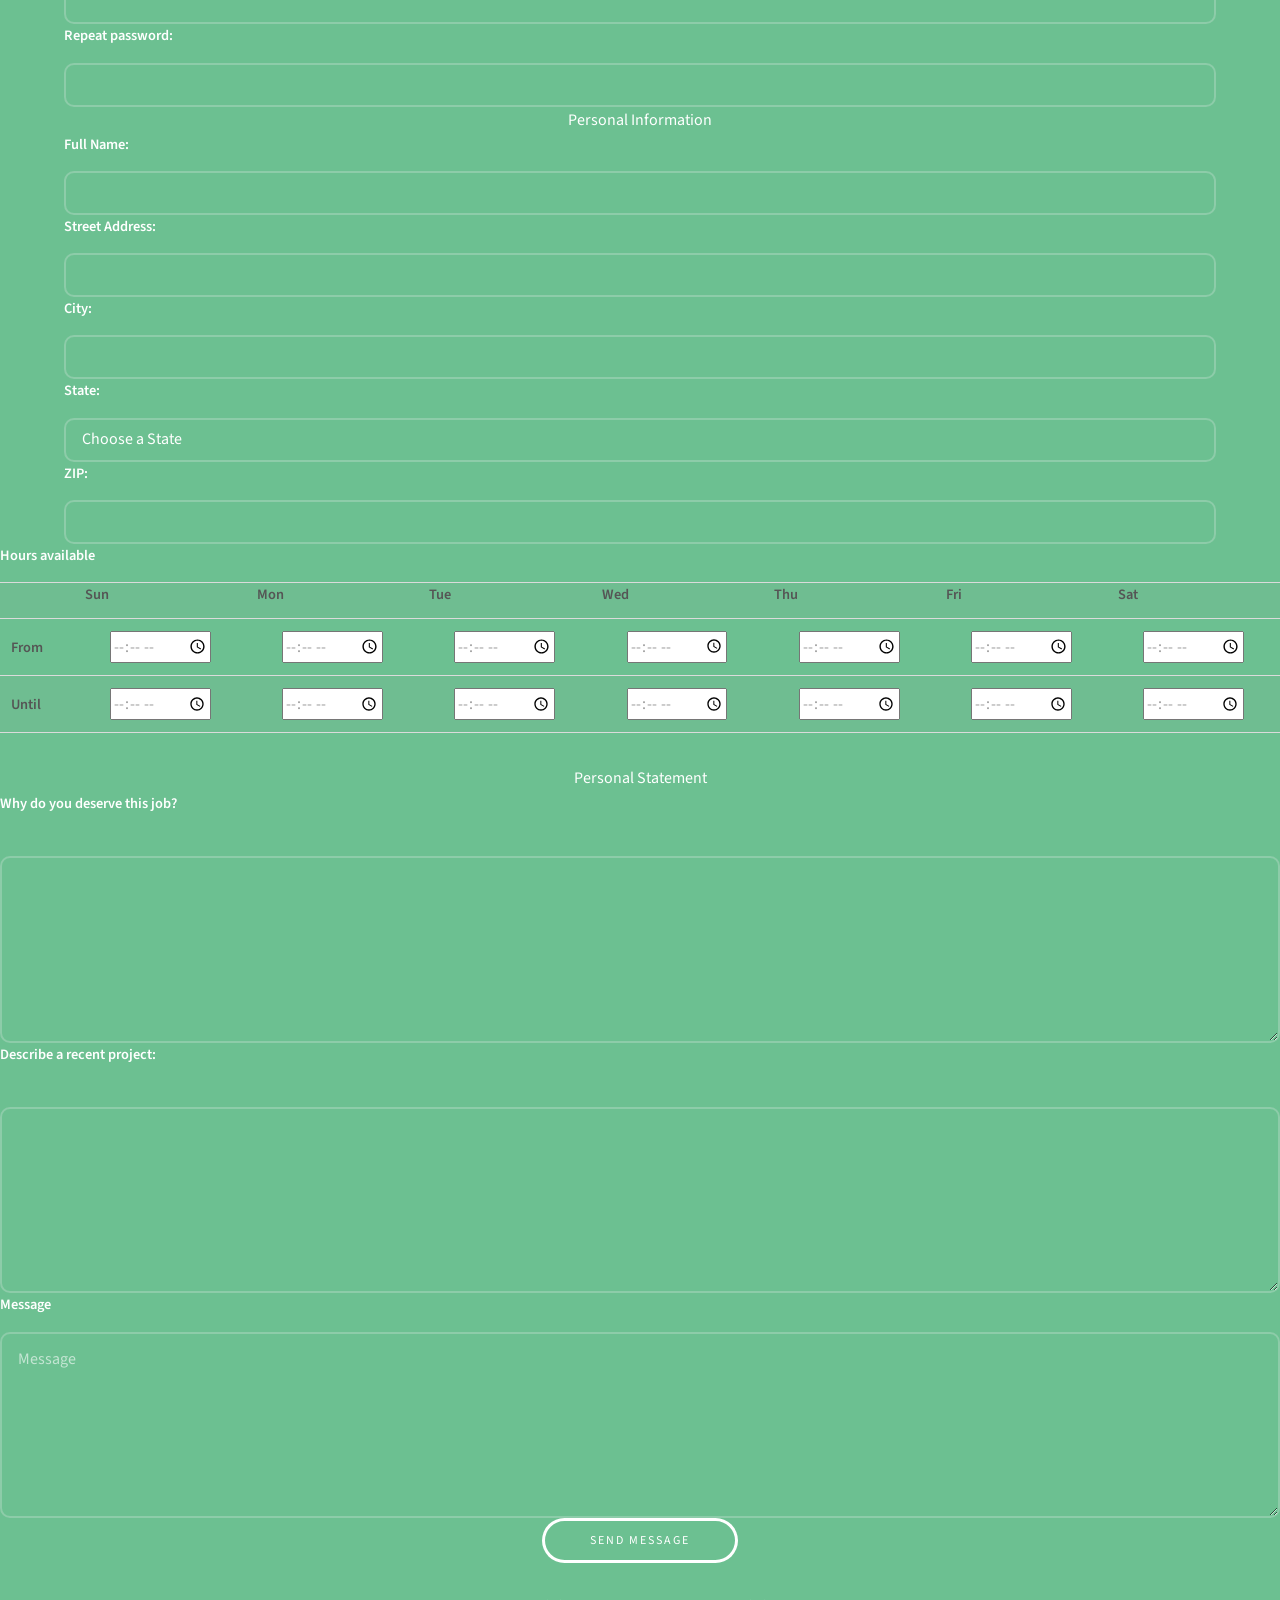
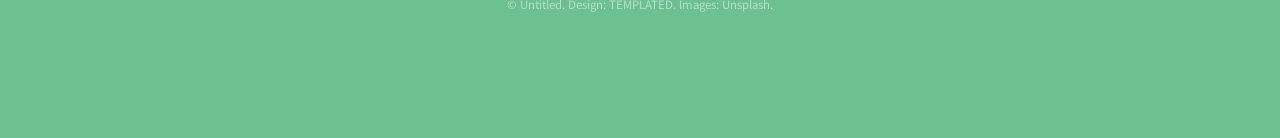
<file: jobApplicationForm.html .html>
<!DOCTYPE HTML>
<!--
	Projection by TEMPLATED
	templated.co @templatedco
	Released for free under the Creative Commons Attribution 3.0 license (templated.co/license)
-->
<html>
	<head>
		<title>Projection by TEMPLATED</title>
		<meta charset="utf-8" />
		<meta name="viewport" content="width=device-width, initial-scale=1" />
		<link rel="stylesheet" href="assets/css/main.css" />
	</head>
	<body>

		<!-- Header -->
			<header id="header">
				<div class="inner">
					<a href="index.html" class="logo"><strong>Projection</strong> by TEMPLATED</a>
					<nav id="nav">
						<a href="index.html">Home</a>
						<a href="generic.html">Generic</a>
						<a href="elements.html">Elements</a>
					</nav>
					<a href="#navPanel" class="navPanelToggle"><span class="fa fa-bars"></span></a>
				</div>
			</header>

		<!-- Banner -->
			<section id="banner">
				<div class="inner">
					<header>
						<h1>Welcome to Projection</h1>
					</header>

					<div class="flex ">

						<div>
							<span class="icon fa-car"></span>
							<h3>Aliquam</h3>
							<p>Suspendisse amet ullamco</p>
						</div>

						<div>
							<span class="icon fa-camera"></span>
							<h3>Elementum</h3>
							<p>Class aptent taciti ad litora</p>
						</div>

						<div>
							<span class="icon fa-bug"></span>
							<h3>Ultrices</h3>
							<p>Nulla vitae mauris non felis</p>
						</div>

					</div>

					<footer>
						<a href="#" class="button">Get Started</a>
					</footer>
				</div>
			</section>


		<!-- Three -->
			<section id="three" class="wrapper align-center">
				<div class="inner">
					<div class="flex flex-2">
						<article>
							<div class="image round">
								<img src="images/pic01.jpg" alt="Pic 01" />
							</div>
							<header>
								<h3>Lorem ipsum<br /> dolor amet nullam</h3>
							</header>
							<p>Morbi in sem quis dui placerat ornare. Pellentesquenisi<br />euismod in, pharetra a, ultricies in diam sed arcu. Cras<br />consequat  egestas augue vulputate.</p>
							<footer>
								<a href="#" class="button">Learn More</a>
							</footer>
						</article>
						<article>
							<div class="image round">
								<img src="images/pic02.jpg" alt="Pic 02" />
							</div>
							<header>
								<h3>Sed feugiat<br /> tempus adipicsing</h3>
							</header>
							<p>Pellentesque fermentum dolor. Aliquam quam lectus<br />facilisis auctor, ultrices ut, elementum vulputate, nunc<br /> blandit ellenste egestagus commodo.</p>
							<footer>
								<a href="#" class="button">Learn More</a>
							</footer>
						</article>
					</div>
				</div>
			</section>

		<!-- Footer -->
			<footer id="footer">
				<div class="inner">

					<h3>Get in touch</h3>

					
							<fieldset>
		
		<legend>Account</legend>
		<div class="field">
			<label>Email:</label> 
			<input type="text" name="email">
		</div>
		<div class="field">
			<label>Password:</label> 
			<input type="password" name="password">
		</div>
		<div class="field">
			<label>Repeat password:</label> 
			<input type="password" name="password_r">
		</div>
	</fieldset>

	<fieldset>
		<legend>Personal Information</legend>
		<div class="field">
			<label>Full Name:</label> 
			<input type="text" name="name">
		</div>
		<div class="field">
			<label>Street Address:</label> 
			<input type="text" name="street">
		</div>
		<div class="field">
			<label>City:</label> 
			<input type="text" name="city">
		</div>
		<div class="field">
			<label>State:</label> 
			<select name="state">
				<option value="" selected="true">Choose a State</option>
				<option value="AL">Alabama</option>
				<option value="AK">Alaska</option>
				<option value="AZ">Arizona</option>
				<option value="AR">Arkansas</option>
				<option value="CA">California</option>
				<option value="CO">Colorado</option>
				<option value="CT">Connecticut</option>
				<option value="DE">Delaware</option>
				<option value="DC">District of Columbia</option>
				<option value="FL">Florida</option>
				<option value="GA">Georgia</option>
				<option value="HI">Hawaii</option>
				<option value="ID">Idaho</option>
				<option value="IL">Illinois</option>
				<option value="IN">Indiana</option>
				<option value="IA">Iowa</option>
				<option value="KS">Kansas</option>
				<option value="KY">Kentucky</option>
				<option value="LA">Louisiana</option>
				<option value="ME">Maine</option>
				<option value="MD">Maryland</option>
				<option value="MA">Massachusetts</option>
				<option value="MI">Michigan</option>
				<option value="MN">Minnesota</option>
				<option value="MS">Mississippi</option>
				<option value="MO">Missouri</option>
				<option value="MT">Montana</option>
				<option value="NE">Nebraska</option>
				<option value="NV">Nevada</option>
				<option value="NH">New Hampshire</option>
				<option value="NJ">New Jersey</option>
				<option value="NM">New Mexico</option>
				<option value="NY">New York</option>
				<option value="NC">North Carolina</option>
				<option value="ND">North Dakota</option>
				<option value="OH">Ohio</option>
				<option value="OK">Oklahoma</option>
				<option value="OR">Oregon</option>
				<option value="PA">Pennsylvania</option>
				<option value="RI">Rhode Island</option>
				<option value="SC">South Carolina</option>
				<option value="SD">South Dakota</option>
				<option value="TN">Tennessee</option>
				<option value="TX">Texas</option>
				<option value="UT">Utah</option>
				<option value="VT">Vermont</option>
				<option value="VA">Virginia</option>
				<option value="WA">Washington</option>
				<option value="WV">West Virginia</option>
				<option value="WI">Wisconsin</option>
				<option value="WY">Wyoming</option>
			</select>
		</div>
		<div class="field">
			<label>ZIP:</label> 
			<input type="text" name="zip">
		</div>
	</fieldset>

	<fieldset>

		</div>
		<div class="field">
			<label>Hours available</label>
			<table>
				<tr>
					<td></td>
					<th>Sun</th>
					<th>Mon</th>
					<th>Tue</th>
					<th>Wed</th>
					<th>Thu</th>
					<th>Fri</th>
					<th>Sat</th>
				</tr>
				<tr>
					<th>From</th>
					<td><input type="time" size="5" name="su_from"></td>
					<td><input type="time" size="5" name="mo_from"></td>
					<td><input type="time" size="5" name="tu_from"></td>
					<td><input type="time" size="5" name="we_from"></td>
					<td><input type="time" size="5" name="th_from"></td>
					<td><input type="time" size="5" name="fr_from"></td>
					<td><input type="time" size="5" name="sa_from"></td>
				</tr>
				<tr>
					<th>Until</th>
					<td><input type="time" size="5" name="su_until"></td>
					<td><input type="time" size="5" name="mo_until"></td>
					<td><input type="time" size="5" name="tu_until"></td>
					<td><input type="time" size="5" name="we_until"></td>
					<td><input type="time" size="5" name="th_until"></td>
					<td><input type="time" size="5" name="fr_until"></td>
					<td><input type="time" size="5" name="sa_until"></td>
				</tr>
			</table>
		</div>
	</fieldset>

	<fieldset>
		<legend>Personal Statement</legend>
		<div class="field">
			<label>Why do you deserve this job?</label><br>
			<textarea name="deserve" rows="6" cols="60"></textarea>
		</div>
		<div class="field">
			<label>Describe a recent project:</label><br>
			<textarea name="project" rows="6" cols="60"></textarea>
		</div>
	</fieldset>
						<div class="field">
							<label for="message">Message</label>
							<textarea name="message" id="message" rows="6" placeholder="Message"></textarea>
						</div>
						<ul class="actions">
							<li><input value="Send Message" class="button alt" type="submit"></li>
						</ul>
					</form>

					<div class="copyright">
						&copy; Untitled. Design: <a href="https://templated.co">TEMPLATED</a>. Images: <a href="https://unsplash.com">Unsplash</a>.
					</div>

				</div>
			</footer>

		<!-- Scripts -->
			<script src="assets/js/jquery.min.js"></script>
			<script src="assets/js/skel.min.js"></script>
			<script src="assets/js/util.js"></script>
			<script src="assets/js/main.js"></script>

	</body>
</html>
</file>
<file: test.css>
body{
    background-image: URL("dark_wood.png");
}

p{
    font-weight: bold;
    color: white;
    font-family: "Arial";
}

div.static {
    position: static;
    border: 3px solid #73AD21;
}

div p {
    background-color: purple;
}

div {
    clear: right;
}

h3{
    color: #FFBC00;
    font-size: 40px;
    font-family: "Passion One"; 
    margin-bottom: 0px;
}

li{
    display: inline;
}

ul{
    list-style-type: none;
    padding-left: 0px;
}

a{
    color: white; 
    font-weight: bold; 
    font-size: 24px;
}

a:hover {
    text-decoration: underline;
}

#Header{
    text-align: center;
    width: 500px;
    margin-left: auto;
    margin-right: auto;
    margin-bottom: 10px;
    border:solid 8px black;
    background-color: #8E41D5; 
}

#header h1{
    font-size: 60px;
    font-family: "Passion One";
    color: #FFBC00;
    font-weight: bold;
}

#LeftNav{
    text-align: center;
    float: left;
    width: 400px;
    margin-left: auto;
    margin-right: auto;
    margin-bottom: 10px;
    border:solid 8px black;
    padding-bottom: 8px;
    background-color: #8E41D5; 
}

#LeftNav img{


}

#LeftNav ul{

}

#LeftNav h3{

}

#Content{
    text-align: center;
    width: 700px;
    margin-left: auto;
    margin-right: auto;
    margin-bottom: 10px;
    border: solid 8px black;
    padding: 15px;
    background-color: #8E41D5; 
}

#Footer{
    text-align: center;
    border:solid 8px black;
    background-color: #8E41D5; 
}
</file>
<file: assets/css/main.css>
@charset "UTF-8";
@import url(font-awesome.min.css);
@import "https://fonts.googleapis.com/css?family=Source+Sans+Pro:300,400,600";

/*
	Projection by TEMPLATED
	templated.co @templatedco
	Released for free under the Creative Commons Attribution 3.0 license (templated.co/license)
*/

/* Reset */

	html, body, div, span, applet, object, iframe, h1, h2, h3, h4, h5, h6, p, blockquote, pre, a, abbr, acronym, address, big, cite, code, del, dfn, em, img, ins, kbd, q, s, samp, small, strike, strong, sub, sup, tt, var, b, u, i, center, dl, dt, dd, ol, ul, li, fieldset, form, label, legend, table, caption, tbody, tfoot, thead, tr, th, td, article, aside, canvas, details, embed, figure, figcaption, footer, header, hgroup, menu, nav, output, ruby, section, summary, time, mark, audio, video {
		margin: 0;
		padding: 0;
		border: 0;
		font-size: 100%;
		font: inherit;
		vertical-align: baseline;
	}

	article, aside, details, figcaption, figure, footer, header, hgroup, menu, nav, section {
		display: block;
	}

	body {
		line-height: 1;
	}

	ol, ul {
		list-style: none;
	}

	blockquote, q {
		quotes: none;
	}

	blockquote:before, blockquote:after, q:before, q:after {
		content: '';
		content: none;
	}

	table {
		border-collapse: collapse;
		border-spacing: 0;
	}

	body {
		-webkit-text-size-adjust: none;
	}

/* Box Model */

	*, *:before, *:after {
		-moz-box-sizing: border-box;
		-webkit-box-sizing: border-box;
		box-sizing: border-box;
	}

/* Containers */

	.container {
		margin-left: auto;
		margin-right: auto;
	}

	.container.\31 25\25 {
		width: 100%;
		max-width: 100em;
		min-width: 80em;
	}

	.container.\37 5\25 {
		width: 60em;
	}

	.container.\35 0\25 {
		width: 40em;
	}

	.container.\32 5\25 {
		width: 20em;
	}

	.container {
		width: 80em;
	}

	@media screen and (max-width: 1680px) {

		.container.\31 25\25 {
			width: 100%;
			max-width: 100em;
			min-width: 80em;
		}

		.container.\37 5\25 {
			width: 60em;
		}

		.container.\35 0\25 {
			width: 40em;
		}

		.container.\32 5\25 {
			width: 20em;
		}

		.container {
			width: 80em;
		}

	}

	@media screen and (max-width: 1280px) {

		.container.\31 25\25 {
			width: 100%;
			max-width: 81.25em;
			min-width: 65em;
		}

		.container.\37 5\25 {
			width: 48.75em;
		}

		.container.\35 0\25 {
			width: 32.5em;
		}

		.container.\32 5\25 {
			width: 16.25em;
		}

		.container {
			width: 65em;
		}

	}

	@media screen and (max-width: 980px) {

		.container.\31 25\25 {
			width: 100%;
			max-width: 112.5%;
			min-width: 90%;
		}

		.container.\37 5\25 {
			width: 67.5%;
		}

		.container.\35 0\25 {
			width: 45%;
		}

		.container.\32 5\25 {
			width: 22.5%;
		}

		.container {
			width: 90%;
		}

	}

	@media screen and (max-width: 736px) {

		.container.\31 25\25 {
			width: 100%;
			max-width: 112.5%;
			min-width: 90%;
		}

		.container.\37 5\25 {
			width: 67.5%;
		}

		.container.\35 0\25 {
			width: 45%;
		}

		.container.\32 5\25 {
			width: 22.5%;
		}

		.container {
			width: 90% !important;
		}

	}

	@media screen and (max-width: 480px) {

		.container.\31 25\25 {
			width: 100%;
			max-width: 112.5%;
			min-width: 90%;
		}

		.container.\37 5\25 {
			width: 67.5%;
		}

		.container.\35 0\25 {
			width: 45%;
		}

		.container.\32 5\25 {
			width: 22.5%;
		}

		.container {
			width: 90% !important;
		}

	}

/* Grid */

	.row {
		border-bottom: solid 1px transparent;
		-moz-box-sizing: border-box;
		-webkit-box-sizing: border-box;
		box-sizing: border-box;
	}

	.row > * {
		float: left;
		-moz-box-sizing: border-box;
		-webkit-box-sizing: border-box;
		box-sizing: border-box;
	}

	.row:after, .row:before {
		content: '';
		display: block;
		clear: both;
		height: 0;
	}

	.row.uniform > * > :first-child {
		margin-top: 0;
	}

	.row.uniform > * > :last-child {
		margin-bottom: 0;
	}

	.row.\30 \25 > * {
		padding: 0 0 0 0em;
	}

	.row.\30 \25 {
		margin: 0 0 -1px 0em;
	}

	.row.uniform.\30 \25 > * {
		padding: 0em 0 0 0em;
	}

	.row.uniform.\30 \25 {
		margin: 0em 0 -1px 0em;
	}

	.row > * {
		padding: 0 0 0 2em;
	}

	.row {
		margin: 0 0 -1px -2em;
	}

	.row.uniform > * {
		padding: 2em 0 0 2em;
	}

	.row.uniform {
		margin: -2em 0 -1px -2em;
	}

	.row.\32 00\25 > * {
		padding: 0 0 0 4em;
	}

	.row.\32 00\25 {
		margin: 0 0 -1px -4em;
	}

	.row.uniform.\32 00\25 > * {
		padding: 4em 0 0 4em;
	}

	.row.uniform.\32 00\25 {
		margin: -4em 0 -1px -4em;
	}

	.row.\31 50\25 > * {
		padding: 0 0 0 3em;
	}

	.row.\31 50\25 {
		margin: 0 0 -1px -3em;
	}

	.row.uniform.\31 50\25 > * {
		padding: 3em 0 0 3em;
	}

	.row.uniform.\31 50\25 {
		margin: -3em 0 -1px -3em;
	}

	.row.\35 0\25 > * {
		padding: 0 0 0 1em;
	}

	.row.\35 0\25 {
		margin: 0 0 -1px -1em;
	}

	.row.uniform.\35 0\25 > * {
		padding: 1em 0 0 1em;
	}

	.row.uniform.\35 0\25 {
		margin: -1em 0 -1px -1em;
	}

	.row.\32 5\25 > * {
		padding: 0 0 0 0.5em;
	}

	.row.\32 5\25 {
		margin: 0 0 -1px -0.5em;
	}

	.row.uniform.\32 5\25 > * {
		padding: 0.5em 0 0 0.5em;
	}

	.row.uniform.\32 5\25 {
		margin: -0.5em 0 -1px -0.5em;
	}

	.\31 2u, .\31 2u\24 {
		width: 100%;
		clear: none;
		margin-left: 0;
	}

	.\31 1u, .\31 1u\24 {
		width: 91.6666666667%;
		clear: none;
		margin-left: 0;
	}

	.\31 0u, .\31 0u\24 {
		width: 83.3333333333%;
		clear: none;
		margin-left: 0;
	}

	.\39 u, .\39 u\24 {
		width: 75%;
		clear: none;
		margin-left: 0;
	}

	.\38 u, .\38 u\24 {
		width: 66.6666666667%;
		clear: none;
		margin-left: 0;
	}

	.\37 u, .\37 u\24 {
		width: 58.3333333333%;
		clear: none;
		margin-left: 0;
	}

	.\36 u, .\36 u\24 {
		width: 50%;
		clear: none;
		margin-left: 0;
	}

	.\35 u, .\35 u\24 {
		width: 41.6666666667%;
		clear: none;
		margin-left: 0;
	}

	.\34 u, .\34 u\24 {
		width: 33.3333333333%;
		clear: none;
		margin-left: 0;
	}

	.\33 u, .\33 u\24 {
		width: 25%;
		clear: none;
		margin-left: 0;
	}

	.\32 u, .\32 u\24 {
		width: 16.6666666667%;
		clear: none;
		margin-left: 0;
	}

	.\31 u, .\31 u\24 {
		width: 8.3333333333%;
		clear: none;
		margin-left: 0;
	}

	.\31 2u\24 + *,
	.\31 1u\24 + *,
	.\31 0u\24 + *,
	.\39 u\24 + *,
	.\38 u\24 + *,
	.\37 u\24 + *,
	.\36 u\24 + *,
	.\35 u\24 + *,
	.\34 u\24 + *,
	.\33 u\24 + *,
	.\32 u\24 + *,
	.\31 u\24 + * {
		clear: left;
	}

	.\-11u {
		margin-left: 91.66667%;
	}

	.\-10u {
		margin-left: 83.33333%;
	}

	.\-9u {
		margin-left: 75%;
	}

	.\-8u {
		margin-left: 66.66667%;
	}

	.\-7u {
		margin-left: 58.33333%;
	}

	.\-6u {
		margin-left: 50%;
	}

	.\-5u {
		margin-left: 41.66667%;
	}

	.\-4u {
		margin-left: 33.33333%;
	}

	.\-3u {
		margin-left: 25%;
	}

	.\-2u {
		margin-left: 16.66667%;
	}

	.\-1u {
		margin-left: 8.33333%;
	}

	@media screen and (max-width: 1680px) {

		.row > * {
			padding: 0 0 0 2em;
		}

		.row {
			margin: 0 0 -1px -2em;
		}

		.row.uniform > * {
			padding: 2em 0 0 2em;
		}

		.row.uniform {
			margin: -2em 0 -1px -2em;
		}

		.row.\32 00\25 > * {
			padding: 0 0 0 4em;
		}

		.row.\32 00\25 {
			margin: 0 0 -1px -4em;
		}

		.row.uniform.\32 00\25 > * {
			padding: 4em 0 0 4em;
		}

		.row.uniform.\32 00\25 {
			margin: -4em 0 -1px -4em;
		}

		.row.\31 50\25 > * {
			padding: 0 0 0 3em;
		}

		.row.\31 50\25 {
			margin: 0 0 -1px -3em;
		}

		.row.uniform.\31 50\25 > * {
			padding: 3em 0 0 3em;
		}

		.row.uniform.\31 50\25 {
			margin: -3em 0 -1px -3em;
		}

		.row.\35 0\25 > * {
			padding: 0 0 0 1em;
		}

		.row.\35 0\25 {
			margin: 0 0 -1px -1em;
		}

		.row.uniform.\35 0\25 > * {
			padding: 1em 0 0 1em;
		}

		.row.uniform.\35 0\25 {
			margin: -1em 0 -1px -1em;
		}

		.row.\32 5\25 > * {
			padding: 0 0 0 0.5em;
		}

		.row.\32 5\25 {
			margin: 0 0 -1px -0.5em;
		}

		.row.uniform.\32 5\25 > * {
			padding: 0.5em 0 0 0.5em;
		}

		.row.uniform.\32 5\25 {
			margin: -0.5em 0 -1px -0.5em;
		}

		.\31 2u\28xlarge\29, .\31 2u\24\28xlarge\29 {
			width: 100%;
			clear: none;
			margin-left: 0;
		}

		.\31 1u\28xlarge\29, .\31 1u\24\28xlarge\29 {
			width: 91.6666666667%;
			clear: none;
			margin-left: 0;
		}

		.\31 0u\28xlarge\29, .\31 0u\24\28xlarge\29 {
			width: 83.3333333333%;
			clear: none;
			margin-left: 0;
		}

		.\39 u\28xlarge\29, .\39 u\24\28xlarge\29 {
			width: 75%;
			clear: none;
			margin-left: 0;
		}

		.\38 u\28xlarge\29, .\38 u\24\28xlarge\29 {
			width: 66.6666666667%;
			clear: none;
			margin-left: 0;
		}

		.\37 u\28xlarge\29, .\37 u\24\28xlarge\29 {
			width: 58.3333333333%;
			clear: none;
			margin-left: 0;
		}

		.\36 u\28xlarge\29, .\36 u\24\28xlarge\29 {
			width: 50%;
			clear: none;
			margin-left: 0;
		}

		.\35 u\28xlarge\29, .\35 u\24\28xlarge\29 {
			width: 41.6666666667%;
			clear: none;
			margin-left: 0;
		}

		.\34 u\28xlarge\29, .\34 u\24\28xlarge\29 {
			width: 33.3333333333%;
			clear: none;
			margin-left: 0;
		}

		.\33 u\28xlarge\29, .\33 u\24\28xlarge\29 {
			width: 25%;
			clear: none;
			margin-left: 0;
		}

		.\32 u\28xlarge\29, .\32 u\24\28xlarge\29 {
			width: 16.6666666667%;
			clear: none;
			margin-left: 0;
		}

		.\31 u\28xlarge\29, .\31 u\24\28xlarge\29 {
			width: 8.3333333333%;
			clear: none;
			margin-left: 0;
		}

		.\31 2u\24\28xlarge\29 + *,
		.\31 1u\24\28xlarge\29 + *,
		.\31 0u\24\28xlarge\29 + *,
		.\39 u\24\28xlarge\29 + *,
		.\38 u\24\28xlarge\29 + *,
		.\37 u\24\28xlarge\29 + *,
		.\36 u\24\28xlarge\29 + *,
		.\35 u\24\28xlarge\29 + *,
		.\34 u\24\28xlarge\29 + *,
		.\33 u\24\28xlarge\29 + *,
		.\32 u\24\28xlarge\29 + *,
		.\31 u\24\28xlarge\29 + * {
			clear: left;
		}

		.\-11u\28xlarge\29 {
			margin-left: 91.66667%;
		}

		.\-10u\28xlarge\29 {
			margin-left: 83.33333%;
		}

		.\-9u\28xlarge\29 {
			margin-left: 75%;
		}

		.\-8u\28xlarge\29 {
			margin-left: 66.66667%;
		}

		.\-7u\28xlarge\29 {
			margin-left: 58.33333%;
		}

		.\-6u\28xlarge\29 {
			margin-left: 50%;
		}

		.\-5u\28xlarge\29 {
			margin-left: 41.66667%;
		}

		.\-4u\28xlarge\29 {
			margin-left: 33.33333%;
		}

		.\-3u\28xlarge\29 {
			margin-left: 25%;
		}

		.\-2u\28xlarge\29 {
			margin-left: 16.66667%;
		}

		.\-1u\28xlarge\29 {
			margin-left: 8.33333%;
		}

	}

	@media screen and (max-width: 1280px) {

		.row > * {
			padding: 0 0 0 1.5em;
		}

		.row {
			margin: 0 0 -1px -1.5em;
		}

		.row.uniform > * {
			padding: 1.5em 0 0 1.5em;
		}

		.row.uniform {
			margin: -1.5em 0 -1px -1.5em;
		}

		.row.\32 00\25 > * {
			padding: 0 0 0 3em;
		}

		.row.\32 00\25 {
			margin: 0 0 -1px -3em;
		}

		.row.uniform.\32 00\25 > * {
			padding: 3em 0 0 3em;
		}

		.row.uniform.\32 00\25 {
			margin: -3em 0 -1px -3em;
		}

		.row.\31 50\25 > * {
			padding: 0 0 0 2.25em;
		}

		.row.\31 50\25 {
			margin: 0 0 -1px -2.25em;
		}

		.row.uniform.\31 50\25 > * {
			padding: 2.25em 0 0 2.25em;
		}

		.row.uniform.\31 50\25 {
			margin: -2.25em 0 -1px -2.25em;
		}

		.row.\35 0\25 > * {
			padding: 0 0 0 0.75em;
		}

		.row.\35 0\25 {
			margin: 0 0 -1px -0.75em;
		}

		.row.uniform.\35 0\25 > * {
			padding: 0.75em 0 0 0.75em;
		}

		.row.uniform.\35 0\25 {
			margin: -0.75em 0 -1px -0.75em;
		}

		.row.\32 5\25 > * {
			padding: 0 0 0 0.375em;
		}

		.row.\32 5\25 {
			margin: 0 0 -1px -0.375em;
		}

		.row.uniform.\32 5\25 > * {
			padding: 0.375em 0 0 0.375em;
		}

		.row.uniform.\32 5\25 {
			margin: -0.375em 0 -1px -0.375em;
		}

		.\31 2u\28large\29, .\31 2u\24\28large\29 {
			width: 100%;
			clear: none;
			margin-left: 0;
		}

		.\31 1u\28large\29, .\31 1u\24\28large\29 {
			width: 91.6666666667%;
			clear: none;
			margin-left: 0;
		}

		.\31 0u\28large\29, .\31 0u\24\28large\29 {
			width: 83.3333333333%;
			clear: none;
			margin-left: 0;
		}

		.\39 u\28large\29, .\39 u\24\28large\29 {
			width: 75%;
			clear: none;
			margin-left: 0;
		}

		.\38 u\28large\29, .\38 u\24\28large\29 {
			width: 66.6666666667%;
			clear: none;
			margin-left: 0;
		}

		.\37 u\28large\29, .\37 u\24\28large\29 {
			width: 58.3333333333%;
			clear: none;
			margin-left: 0;
		}

		.\36 u\28large\29, .\36 u\24\28large\29 {
			width: 50%;
			clear: none;
			margin-left: 0;
		}

		.\35 u\28large\29, .\35 u\24\28large\29 {
			width: 41.6666666667%;
			clear: none;
			margin-left: 0;
		}

		.\34 u\28large\29, .\34 u\24\28large\29 {
			width: 33.3333333333%;
			clear: none;
			margin-left: 0;
		}

		.\33 u\28large\29, .\33 u\24\28large\29 {
			width: 25%;
			clear: none;
			margin-left: 0;
		}

		.\32 u\28large\29, .\32 u\24\28large\29 {
			width: 16.6666666667%;
			clear: none;
			margin-left: 0;
		}

		.\31 u\28large\29, .\31 u\24\28large\29 {
			width: 8.3333333333%;
			clear: none;
			margin-left: 0;
		}

		.\31 2u\24\28large\29 + *,
		.\31 1u\24\28large\29 + *,
		.\31 0u\24\28large\29 + *,
		.\39 u\24\28large\29 + *,
		.\38 u\24\28large\29 + *,
		.\37 u\24\28large\29 + *,
		.\36 u\24\28large\29 + *,
		.\35 u\24\28large\29 + *,
		.\34 u\24\28large\29 + *,
		.\33 u\24\28large\29 + *,
		.\32 u\24\28large\29 + *,
		.\31 u\24\28large\29 + * {
			clear: left;
		}

		.\-11u\28large\29 {
			margin-left: 91.66667%;
		}

		.\-10u\28large\29 {
			margin-left: 83.33333%;
		}

		.\-9u\28large\29 {
			margin-left: 75%;
		}

		.\-8u\28large\29 {
			margin-left: 66.66667%;
		}

		.\-7u\28large\29 {
			margin-left: 58.33333%;
		}

		.\-6u\28large\29 {
			margin-left: 50%;
		}

		.\-5u\28large\29 {
			margin-left: 41.66667%;
		}

		.\-4u\28large\29 {
			margin-left: 33.33333%;
		}

		.\-3u\28large\29 {
			margin-left: 25%;
		}

		.\-2u\28large\29 {
			margin-left: 16.66667%;
		}

		.\-1u\28large\29 {
			margin-left: 8.33333%;
		}

	}

	@media screen and (max-width: 980px) {

		.row > * {
			padding: 0 0 0 1.5em;
		}

		.row {
			margin: 0 0 -1px -1.5em;
		}

		.row.uniform > * {
			padding: 1.5em 0 0 1.5em;
		}

		.row.uniform {
			margin: -1.5em 0 -1px -1.5em;
		}

		.row.\32 00\25 > * {
			padding: 0 0 0 3em;
		}

		.row.\32 00\25 {
			margin: 0 0 -1px -3em;
		}

		.row.uniform.\32 00\25 > * {
			padding: 3em 0 0 3em;
		}

		.row.uniform.\32 00\25 {
			margin: -3em 0 -1px -3em;
		}

		.row.\31 50\25 > * {
			padding: 0 0 0 2.25em;
		}

		.row.\31 50\25 {
			margin: 0 0 -1px -2.25em;
		}

		.row.uniform.\31 50\25 > * {
			padding: 2.25em 0 0 2.25em;
		}

		.row.uniform.\31 50\25 {
			margin: -2.25em 0 -1px -2.25em;
		}

		.row.\35 0\25 > * {
			padding: 0 0 0 0.75em;
		}

		.row.\35 0\25 {
			margin: 0 0 -1px -0.75em;
		}

		.row.uniform.\35 0\25 > * {
			padding: 0.75em 0 0 0.75em;
		}

		.row.uniform.\35 0\25 {
			margin: -0.75em 0 -1px -0.75em;
		}

		.row.\32 5\25 > * {
			padding: 0 0 0 0.375em;
		}

		.row.\32 5\25 {
			margin: 0 0 -1px -0.375em;
		}

		.row.uniform.\32 5\25 > * {
			padding: 0.375em 0 0 0.375em;
		}

		.row.uniform.\32 5\25 {
			margin: -0.375em 0 -1px -0.375em;
		}

		.\31 2u\28medium\29, .\31 2u\24\28medium\29 {
			width: 100%;
			clear: none;
			margin-left: 0;
		}

		.\31 1u\28medium\29, .\31 1u\24\28medium\29 {
			width: 91.6666666667%;
			clear: none;
			margin-left: 0;
		}

		.\31 0u\28medium\29, .\31 0u\24\28medium\29 {
			width: 83.3333333333%;
			clear: none;
			margin-left: 0;
		}

		.\39 u\28medium\29, .\39 u\24\28medium\29 {
			width: 75%;
			clear: none;
			margin-left: 0;
		}

		.\38 u\28medium\29, .\38 u\24\28medium\29 {
			width: 66.6666666667%;
			clear: none;
			margin-left: 0;
		}

		.\37 u\28medium\29, .\37 u\24\28medium\29 {
			width: 58.3333333333%;
			clear: none;
			margin-left: 0;
		}

		.\36 u\28medium\29, .\36 u\24\28medium\29 {
			width: 50%;
			clear: none;
			margin-left: 0;
		}

		.\35 u\28medium\29, .\35 u\24\28medium\29 {
			width: 41.6666666667%;
			clear: none;
			margin-left: 0;
		}

		.\34 u\28medium\29, .\34 u\24\28medium\29 {
			width: 33.3333333333%;
			clear: none;
			margin-left: 0;
		}

		.\33 u\28medium\29, .\33 u\24\28medium\29 {
			width: 25%;
			clear: none;
			margin-left: 0;
		}

		.\32 u\28medium\29, .\32 u\24\28medium\29 {
			width: 16.6666666667%;
			clear: none;
			margin-left: 0;
		}

		.\31 u\28medium\29, .\31 u\24\28medium\29 {
			width: 8.3333333333%;
			clear: none;
			margin-left: 0;
		}

		.\31 2u\24\28medium\29 + *,
		.\31 1u\24\28medium\29 + *,
		.\31 0u\24\28medium\29 + *,
		.\39 u\24\28medium\29 + *,
		.\38 u\24\28medium\29 + *,
		.\37 u\24\28medium\29 + *,
		.\36 u\24\28medium\29 + *,
		.\35 u\24\28medium\29 + *,
		.\34 u\24\28medium\29 + *,
		.\33 u\24\28medium\29 + *,
		.\32 u\24\28medium\29 + *,
		.\31 u\24\28medium\29 + * {
			clear: left;
		}

		.\-11u\28medium\29 {
			margin-left: 91.66667%;
		}

		.\-10u\28medium\29 {
			margin-left: 83.33333%;
		}

		.\-9u\28medium\29 {
			margin-left: 75%;
		}

		.\-8u\28medium\29 {
			margin-left: 66.66667%;
		}

		.\-7u\28medium\29 {
			margin-left: 58.33333%;
		}

		.\-6u\28medium\29 {
			margin-left: 50%;
		}

		.\-5u\28medium\29 {
			margin-left: 41.66667%;
		}

		.\-4u\28medium\29 {
			margin-left: 33.33333%;
		}

		.\-3u\28medium\29 {
			margin-left: 25%;
		}

		.\-2u\28medium\29 {
			margin-left: 16.66667%;
		}

		.\-1u\28medium\29 {
			margin-left: 8.33333%;
		}

	}

	@media screen and (max-width: 736px) {

		.row > * {
			padding: 0 0 0 1.25em;
		}

		.row {
			margin: 0 0 -1px -1.25em;
		}

		.row.uniform > * {
			padding: 1.25em 0 0 1.25em;
		}

		.row.uniform {
			margin: -1.25em 0 -1px -1.25em;
		}

		.row.\32 00\25 > * {
			padding: 0 0 0 2.5em;
		}

		.row.\32 00\25 {
			margin: 0 0 -1px -2.5em;
		}

		.row.uniform.\32 00\25 > * {
			padding: 2.5em 0 0 2.5em;
		}

		.row.uniform.\32 00\25 {
			margin: -2.5em 0 -1px -2.5em;
		}

		.row.\31 50\25 > * {
			padding: 0 0 0 1.875em;
		}

		.row.\31 50\25 {
			margin: 0 0 -1px -1.875em;
		}

		.row.uniform.\31 50\25 > * {
			padding: 1.875em 0 0 1.875em;
		}

		.row.uniform.\31 50\25 {
			margin: -1.875em 0 -1px -1.875em;
		}

		.row.\35 0\25 > * {
			padding: 0 0 0 0.625em;
		}

		.row.\35 0\25 {
			margin: 0 0 -1px -0.625em;
		}

		.row.uniform.\35 0\25 > * {
			padding: 0.625em 0 0 0.625em;
		}

		.row.uniform.\35 0\25 {
			margin: -0.625em 0 -1px -0.625em;
		}

		.row.\32 5\25 > * {
			padding: 0 0 0 0.3125em;
		}

		.row.\32 5\25 {
			margin: 0 0 -1px -0.3125em;
		}

		.row.uniform.\32 5\25 > * {
			padding: 0.3125em 0 0 0.3125em;
		}

		.row.uniform.\32 5\25 {
			margin: -0.3125em 0 -1px -0.3125em;
		}

		.\31 2u\28small\29, .\31 2u\24\28small\29 {
			width: 100%;
			clear: none;
			margin-left: 0;
		}

		.\31 1u\28small\29, .\31 1u\24\28small\29 {
			width: 91.6666666667%;
			clear: none;
			margin-left: 0;
		}

		.\31 0u\28small\29, .\31 0u\24\28small\29 {
			width: 83.3333333333%;
			clear: none;
			margin-left: 0;
		}

		.\39 u\28small\29, .\39 u\24\28small\29 {
			width: 75%;
			clear: none;
			margin-left: 0;
		}

		.\38 u\28small\29, .\38 u\24\28small\29 {
			width: 66.6666666667%;
			clear: none;
			margin-left: 0;
		}

		.\37 u\28small\29, .\37 u\24\28small\29 {
			width: 58.3333333333%;
			clear: none;
			margin-left: 0;
		}

		.\36 u\28small\29, .\36 u\24\28small\29 {
			width: 50%;
			clear: none;
			margin-left: 0;
		}

		.\35 u\28small\29, .\35 u\24\28small\29 {
			width: 41.6666666667%;
			clear: none;
			margin-left: 0;
		}

		.\34 u\28small\29, .\34 u\24\28small\29 {
			width: 33.3333333333%;
			clear: none;
			margin-left: 0;
		}

		.\33 u\28small\29, .\33 u\24\28small\29 {
			width: 25%;
			clear: none;
			margin-left: 0;
		}

		.\32 u\28small\29, .\32 u\24\28small\29 {
			width: 16.6666666667%;
			clear: none;
			margin-left: 0;
		}

		.\31 u\28small\29, .\31 u\24\28small\29 {
			width: 8.3333333333%;
			clear: none;
			margin-left: 0;
		}

		.\31 2u\24\28small\29 + *,
		.\31 1u\24\28small\29 + *,
		.\31 0u\24\28small\29 + *,
		.\39 u\24\28small\29 + *,
		.\38 u\24\28small\29 + *,
		.\37 u\24\28small\29 + *,
		.\36 u\24\28small\29 + *,
		.\35 u\24\28small\29 + *,
		.\34 u\24\28small\29 + *,
		.\33 u\24\28small\29 + *,
		.\32 u\24\28small\29 + *,
		.\31 u\24\28small\29 + * {
			clear: left;
		}

		.\-11u\28small\29 {
			margin-left: 91.66667%;
		}

		.\-10u\28small\29 {
			margin-left: 83.33333%;
		}

		.\-9u\28small\29 {
			margin-left: 75%;
		}

		.\-8u\28small\29 {
			margin-left: 66.66667%;
		}

		.\-7u\28small\29 {
			margin-left: 58.33333%;
		}

		.\-6u\28small\29 {
			margin-left: 50%;
		}

		.\-5u\28small\29 {
			margin-left: 41.66667%;
		}

		.\-4u\28small\29 {
			margin-left: 33.33333%;
		}

		.\-3u\28small\29 {
			margin-left: 25%;
		}

		.\-2u\28small\29 {
			margin-left: 16.66667%;
		}

		.\-1u\28small\29 {
			margin-left: 8.33333%;
		}

	}

	@media screen and (max-width: 480px) {

		.row > * {
			padding: 0 0 0 1.25em;
		}

		.row {
			margin: 0 0 -1px -1.25em;
		}

		.row.uniform > * {
			padding: 1.25em 0 0 1.25em;
		}

		.row.uniform {
			margin: -1.25em 0 -1px -1.25em;
		}

		.row.\32 00\25 > * {
			padding: 0 0 0 2.5em;
		}

		.row.\32 00\25 {
			margin: 0 0 -1px -2.5em;
		}

		.row.uniform.\32 00\25 > * {
			padding: 2.5em 0 0 2.5em;
		}

		.row.uniform.\32 00\25 {
			margin: -2.5em 0 -1px -2.5em;
		}

		.row.\31 50\25 > * {
			padding: 0 0 0 1.875em;
		}

		.row.\31 50\25 {
			margin: 0 0 -1px -1.875em;
		}

		.row.uniform.\31 50\25 > * {
			padding: 1.875em 0 0 1.875em;
		}

		.row.uniform.\31 50\25 {
			margin: -1.875em 0 -1px -1.875em;
		}

		.row.\35 0\25 > * {
			padding: 0 0 0 0.625em;
		}

		.row.\35 0\25 {
			margin: 0 0 -1px -0.625em;
		}

		.row.uniform.\35 0\25 > * {
			padding: 0.625em 0 0 0.625em;
		}

		.row.uniform.\35 0\25 {
			margin: -0.625em 0 -1px -0.625em;
		}

		.row.\32 5\25 > * {
			padding: 0 0 0 0.3125em;
		}

		.row.\32 5\25 {
			margin: 0 0 -1px -0.3125em;
		}

		.row.uniform.\32 5\25 > * {
			padding: 0.3125em 0 0 0.3125em;
		}

		.row.uniform.\32 5\25 {
			margin: -0.3125em 0 -1px -0.3125em;
		}

		.\31 2u\28xsmall\29, .\31 2u\24\28xsmall\29 {
			width: 100%;
			clear: none;
			margin-left: 0;
		}

		.\31 1u\28xsmall\29, .\31 1u\24\28xsmall\29 {
			width: 91.6666666667%;
			clear: none;
			margin-left: 0;
		}

		.\31 0u\28xsmall\29, .\31 0u\24\28xsmall\29 {
			width: 83.3333333333%;
			clear: none;
			margin-left: 0;
		}

		.\39 u\28xsmall\29, .\39 u\24\28xsmall\29 {
			width: 75%;
			clear: none;
			margin-left: 0;
		}

		.\38 u\28xsmall\29, .\38 u\24\28xsmall\29 {
			width: 66.6666666667%;
			clear: none;
			margin-left: 0;
		}

		.\37 u\28xsmall\29, .\37 u\24\28xsmall\29 {
			width: 58.3333333333%;
			clear: none;
			margin-left: 0;
		}

		.\36 u\28xsmall\29, .\36 u\24\28xsmall\29 {
			width: 50%;
			clear: none;
			margin-left: 0;
		}

		.\35 u\28xsmall\29, .\35 u\24\28xsmall\29 {
			width: 41.6666666667%;
			clear: none;
			margin-left: 0;
		}

		.\34 u\28xsmall\29, .\34 u\24\28xsmall\29 {
			width: 33.3333333333%;
			clear: none;
			margin-left: 0;
		}

		.\33 u\28xsmall\29, .\33 u\24\28xsmall\29 {
			width: 25%;
			clear: none;
			margin-left: 0;
		}

		.\32 u\28xsmall\29, .\32 u\24\28xsmall\29 {
			width: 16.6666666667%;
			clear: none;
			margin-left: 0;
		}

		.\31 u\28xsmall\29, .\31 u\24\28xsmall\29 {
			width: 8.3333333333%;
			clear: none;
			margin-left: 0;
		}

		.\31 2u\24\28xsmall\29 + *,
		.\31 1u\24\28xsmall\29 + *,
		.\31 0u\24\28xsmall\29 + *,
		.\39 u\24\28xsmall\29 + *,
		.\38 u\24\28xsmall\29 + *,
		.\37 u\24\28xsmall\29 + *,
		.\36 u\24\28xsmall\29 + *,
		.\35 u\24\28xsmall\29 + *,
		.\34 u\24\28xsmall\29 + *,
		.\33 u\24\28xsmall\29 + *,
		.\32 u\24\28xsmall\29 + *,
		.\31 u\24\28xsmall\29 + * {
			clear: left;
		}

		.\-11u\28xsmall\29 {
			margin-left: 91.66667%;
		}

		.\-10u\28xsmall\29 {
			margin-left: 83.33333%;
		}

		.\-9u\28xsmall\29 {
			margin-left: 75%;
		}

		.\-8u\28xsmall\29 {
			margin-left: 66.66667%;
		}

		.\-7u\28xsmall\29 {
			margin-left: 58.33333%;
		}

		.\-6u\28xsmall\29 {
			margin-left: 50%;
		}

		.\-5u\28xsmall\29 {
			margin-left: 41.66667%;
		}

		.\-4u\28xsmall\29 {
			margin-left: 33.33333%;
		}

		.\-3u\28xsmall\29 {
			margin-left: 25%;
		}

		.\-2u\28xsmall\29 {
			margin-left: 16.66667%;
		}

		.\-1u\28xsmall\29 {
			margin-left: 8.33333%;
		}

	}

/* Basic */

	@-ms-viewport {
		width: device-width;
	}

	body {
		-ms-overflow-style: scrollbar;
	}

	@media screen and (max-width: 480px) {

		html, body {
			min-width: 320px;
		}

	}

	body {
		background: #fff;
	}

		body.is-loading *, body.is-loading *:before, body.is-loading *:after {
			-moz-animation: none !important;
			-webkit-animation: none !important;
			-ms-animation: none !important;
			animation: none !important;
			-moz-transition: none !important;
			-webkit-transition: none !important;
			-ms-transition: none !important;
			transition: none !important;
		}

/* Type */

	body, input, select, textarea {
		color: #9a9a9a;
		font-family: "Source Sans Pro", Arial, Helvetica, sans-serif;
		font-size: 14pt;
		font-weight: 400;
		line-height: 1.65;
	}

		@media screen and (max-width: 1680px) {

			body, input, select, textarea {
				font-size: 12pt;
			}

		}

		@media screen and (max-width: 1280px) {

			body, input, select, textarea {
				font-size: 12pt;
			}

		}

		@media screen and (max-width: 980px) {

			body, input, select, textarea {
				font-size: 12pt;
			}

		}

		@media screen and (max-width: 736px) {

			body, input, select, textarea {
				font-size: 12pt;
			}

		}

		@media screen and (max-width: 480px) {

			body, input, select, textarea {
				font-size: 12pt;
			}

		}

	a {
		color: #6cc091;
		text-decoration: underline;
	}

		a:hover {
			text-decoration: none;
		}

	strong, b {
		color: #555;
		font-weight: 600;
	}

	em, i {
		font-style: italic;
	}

	p {
		margin: 0 0 2em 0;
	}

	h1, h2, h3, h4, h5, h6 {
		color: #555;
		font-weight: 400;
		line-height: 1.5;
		margin: 0 0 1em 0;
	}

		h1 a, h2 a, h3 a, h4 a, h5 a, h6 a {
			color: inherit;
			text-decoration: none;
		}

	h2 {
		font-size: 1.85em;
		font-weight: 300;
	}

	h3 {
		font-size: 1.75em;
	}

		@media screen and (max-width: 480px) {

			h3 {
				font-size: 1.25em;
			}

		}

	h4 {
		font-size: 1.5em;
	}

	h5 {
		font-size: 0.9em;
	}

	h6 {
		font-size: 0.7em;
	}

	sub {
		font-size: 0.8em;
		position: relative;
		top: 0.5em;
	}

	sup {
		font-size: 0.8em;
		position: relative;
		top: -0.5em;
	}

	blockquote {
		border-left: solid 4px #dbdbdb;
		font-style: italic;
		margin: 0 0 2em 0;
		padding: 0.5em 0 0.5em 2em;
	}

	code {
		background: rgba(144, 144, 144, 0.075);
		border-radius: 0;
		border: solid 1px #dbdbdb;
		font-family: "Courier New", monospace;
		font-size: 0.9em;
		margin: 0 0.25em;
		padding: 0.25em 0.65em;
	}

	pre {
		-webkit-overflow-scrolling: touch;
		font-family: "Courier New", monospace;
		font-size: 0.9em;
		margin: 0 0 2em 0;
	}

		pre code {
			display: block;
			line-height: 1.75;
			padding: 1em 1.5em;
			overflow-x: auto;
		}

	hr {
		border: 0;
		border-bottom: solid 1px #dbdbdb;
		margin: 2em 0;
	}

		hr.major {
			margin: 3em 0;
		}

	.align-left {
		text-align: left;
	}

	.align-center {
		text-align: center;
	}

	.align-right {
		text-align: right;
	}

	.inner {
		max-width: 75em;
		margin: 0 auto;
	}

		@media screen and (max-width: 1280px) {

			.inner {
				max-width: 90%;
			}

		}

		@media screen and (max-width: 480px) {

			.inner {
				max-width: 90%;
			}

		}

/* Section/Article */

	section.special, article.special {
		text-align: center;
	}

		section.special article, article.special article {
			text-align: left;
		}

	section.wrapper, article.wrapper {
		padding: 6em 0;
	}

		section.wrapper header, article.wrapper header {
			margin-bottom: 4em;
		}

			section.wrapper header h2, article.wrapper header h2 {
				font-size: 2.75em;
				margin: 0 0 .5em 0;
			}

			section.wrapper header p, article.wrapper header p {
				font-size: 1em;
			}

		section.wrapper article header, article.wrapper article header {
			margin: 0;
		}

		@media screen and (max-width: 980px) {

			section.wrapper, article.wrapper {
				padding: 4em 0;
			}

		}

		@media screen and (max-width: 736px) {

			section.wrapper, article.wrapper {
				padding: 3em 0;
			}

				section.wrapper header, article.wrapper header {
					margin-bottom: 2em;
				}

					section.wrapper header h2, article.wrapper header h2 {
						font-size: 2em;
					}

					section.wrapper header p, article.wrapper header p {
						font-size: .9em;
					}

		}

		@media screen and (max-width: 480px) {

			section.wrapper article, article.wrapper article {
				text-align: center;
			}

		}

	header p {
		color: #bbb;
		position: relative;
		margin: 0 0 1.5em 0;
	}

	header h2 + p {
		font-size: 1.25em;
		margin-top: -1em;
	}

	header h3 + p {
		font-size: 1.1em;
		margin-top: -0.8em;
	}

	header h4 + p,
	header h5 + p,
	header h6 + p {
		font-size: 0.9em;
		margin-top: -0.6em;
	}

/* Flex */

	.flex {
		display: -ms-flexbox;
		-ms-flex-wrap: wrap;
		-ms-flex-pack: justify;
		-moz-justify-content: space-between;
		-webkit-justify-content: space-between;
		-ms-justify-content: space-between;
		justify-content: space-between;
		display: -moz-flex;
		display: -webkit-flex;
		display: -ms-flex;
		display: flex;
		-moz-flex-wrap: wrap;
		-webkit-flex-wrap: wrap;
		-ms-flex-wrap: wrap;
		flex-wrap: wrap;
		width: 100%;
	}

		.flex.flex-2 {
			-moz-justify-content: space-between;
			-webkit-justify-content: space-between;
			-ms-justify-content: space-between;
			justify-content: space-between;
		}

			.flex.flex-2 article {
				width: 50%;
			}

		@media screen and (max-width: 980px) {

			.flex.flex-2 article {
				width: 100%;
				margin-bottom: 3em;
			}

				.flex.flex-2 article:last-child {
					margin-bottom: 0;
				}

		}

		@media screen and (max-width: 480px) {

			.flex.flex-2 br {
				display: none;
			}

		}

/* Form */

	form {
		margin: 0 0 2em 0;
	}

		form .field {
			margin-bottom: 1.5em;
		}

			form .field.half {
				display: inline-block;
				width: 48%;
			}

				form .field.half.first {
					margin-right: 3%;
				}

		@media screen and (max-width: 980px) {

			form .field.half {
				display: block;
				width: 100%;
			}

				form .field.half.first {
					margin-right: 0;
				}

		}

	label {
		color: #555;
		display: block;
		font-size: 0.9em;
		font-weight: 600;
		margin: 0 0 1em 0;
	}

	input[type="text"],
	input[type="password"],
	input[type="email"],
	input[type="tel"],
	select,
	textarea {
		-moz-appearance: none;
		-webkit-appearance: none;
		-ms-appearance: none;
		appearance: none;
		background: #6cc091;
		border-radius: 10px;
		border: none;
		border: solid 2px #8dcca9;
		color: #fff;
		display: block;
		outline: 0;
		padding: 0 1em;
		text-decoration: none;
		width: 100%;
	}

		input[type="text"]:invalid,
		input[type="password"]:invalid,
		input[type="email"]:invalid,
		input[type="tel"]:invalid,
		select:invalid,
		textarea:invalid {
			box-shadow: none;
		}

		input[type="text"]:focus,
		input[type="password"]:focus,
		input[type="email"]:focus,
		input[type="tel"]:focus,
		select:focus,
		textarea:focus {
			border-color: #4bae77;
			box-shadow: 0 0 0 1px #4bae77;
		}

	.select-wrapper {
		text-decoration: none;
		display: block;
		position: relative;
	}

		.select-wrapper:before {
			content: "";
			-moz-osx-font-smoothing: grayscale;
			-webkit-font-smoothing: antialiased;
			font-family: FontAwesome;
			font-style: normal;
			font-weight: normal;
			text-transform: none !important;
		}

		.select-wrapper:before {
			color: #fff;
			display: block;
			height: 2.75em;
			line-height: 2.75em;
			pointer-events: none;
			position: absolute;
			right: 0;
			text-align: center;
			top: 0;
			width: 2.75em;
		}

		.select-wrapper select::-ms-expand {
			display: none;
		}

	input[type="text"],
	input[type="password"],
	input[type="email"],
	select {
		height: 2.75em;
	}

	textarea {
		padding: 0.75em 1em;
	}

	input[type="checkbox"],
	input[type="radio"] {
		-moz-appearance: none;
		-webkit-appearance: none;
		-ms-appearance: none;
		appearance: none;
		display: block;
		float: left;
		margin-right: -2em;
		opacity: 0;
		width: 1em;
		z-index: -1;
	}

		input[type="checkbox"] + label,
		input[type="radio"] + label {
			text-decoration: none;
			color: #9a9a9a;
			cursor: pointer;
			display: inline-block;
			font-size: 1em;
			font-weight: 400;
			padding-left: 2.4em;
			padding-right: 0.75em;
			position: relative;
		}

			input[type="checkbox"] + label:before,
			input[type="radio"] + label:before {
				-moz-osx-font-smoothing: grayscale;
				-webkit-font-smoothing: antialiased;
				font-family: FontAwesome;
				font-style: normal;
				font-weight: normal;
				text-transform: none !important;
			}

			input[type="checkbox"] + label:before,
			input[type="radio"] + label:before {
				background: rgba(144, 144, 144, 0.075);
				border-radius: 0;
				border: solid 1px #8dcca9;
				content: '';
				display: inline-block;
				height: 1.65em;
				left: 0;
				line-height: 1.58125em;
				position: absolute;
				text-align: center;
				top: 0;
				width: 1.65em;
			}

		input[type="checkbox"]:checked + label:before,
		input[type="radio"]:checked + label:before {
			background: #6cc091;
			border-color: #6cc091;
			color: #ffffff;
			content: '\f00c';
		}

		input[type="checkbox"]:focus + label:before,
		input[type="radio"]:focus + label:before {
			border-color: #6cc091;
			box-shadow: 0 0 0 1px #6cc091;
		}

	input[type="checkbox"] + label:before {
		border-radius: 0;
	}

	input[type="radio"] + label:before {
		border-radius: 100%;
	}

	::-webkit-input-placeholder {
		color: #c4e5d3 !important;
		opacity: 1.0;
	}

	:-moz-placeholder {
		color: #c4e5d3 !important;
		opacity: 1.0;
	}

	::-moz-placeholder {
		color: #c4e5d3 !important;
		opacity: 1.0;
	}

	:-ms-input-placeholder {
		color: #c4e5d3 !important;
		opacity: 1.0;
	}

	.formerize-placeholder {
		color: #c4e5d3 !important;
		opacity: 1.0;
	}

/* Box */

	.box {
		border: solid 1px #dbdbdb;
		margin-bottom: 2em;
		padding: 1.5em;
	}

		.box > :last-child,
		.box > :last-child > :last-child,
		.box > :last-child > :last-child > :last-child {
			margin-bottom: 0;
		}

		.box.alt {
			border: 0;
			border-radius: 0;
			padding: 0;
		}

		.box.person {
			border: solid 1px #8dcca9;
			padding: 3em 1.5em;
		}

			.box.person h3 {
				margin: 0;
			}

			.box.person .image {
				margin-bottom: 1em;
			}

				.box.person .image img {
					max-width: 100%;
				}

/* Icon */

	.icon {
		text-decoration: none;
		border-bottom: none;
		position: relative;
	}

		.icon:before {
			-moz-osx-font-smoothing: grayscale;
			-webkit-font-smoothing: antialiased;
			font-family: FontAwesome;
			font-style: normal;
			font-weight: normal;
			text-transform: none !important;
		}

		.icon > .label {
			display: none;
		}

/* Image */

	.image {
		border-radius: 0;
		border: 0;
		display: inline-block;
		position: relative;
	}

		.image img {
			border-radius: 0;
			display: block;
		}

		.image.left, .image.right {
			max-width: 40%;
		}

			.image.left img, .image.right img {
				width: 100%;
			}

		.image.round img {
			border-radius: 100%;
		}

		.image.left {
			float: left;
			padding: 0 1.5em 1em 0;
			top: 0.25em;
		}

		.image.right {
			float: right;
			padding: 0 0 1em 1.5em;
			top: 0.25em;
		}

		.image.fit {
			display: block;
			margin: 0 0 2em 0;
			width: 100%;
		}

			.image.fit img {
				width: 100%;
			}

		.image.main {
			display: block;
			margin: 0 0 3em 0;
			width: 100%;
		}

			.image.main img {
				width: 100%;
			}

/* List */

	ol {
		list-style: decimal;
		margin: 0 0 2em 0;
		padding-left: 1.25em;
	}

		ol li {
			padding-left: 0.25em;
		}

	ul {
		list-style: disc;
		margin: 0 0 2em 0;
		padding-left: 1em;
	}

		ul li {
			padding-left: 0.5em;
		}

		ul.alt {
			list-style: none;
			padding-left: 0;
		}

			ul.alt li {
				border-top: solid 1px #dbdbdb;
				padding: 0.5em 0;
			}

				ul.alt li:first-child {
					border-top: 0;
					padding-top: 0;
				}

			ul.alt.dark li {
				border-top: solid 1px rgba(0, 0, 0, 0.25);
			}

		ul.icons {
			cursor: default;
			list-style: none;
			padding-left: 0;
		}

			ul.icons li {
				display: inline-block;
				padding: 0 1em 0 0;
			}

				ul.icons li:last-child {
					padding-right: 0;
				}

				ul.icons li .icon:before {
					font-size: 2em;
				}

		ul.actions {
			cursor: default;
			list-style: none;
			padding-left: 0;
		}

			ul.actions li {
				display: inline-block;
				padding: 0 1em 0 0;
				vertical-align: middle;
			}

				ul.actions li:last-child {
					padding-right: 0;
				}

			ul.actions.small li {
				padding: 0 0.5em 0 0;
			}

			ul.actions.vertical li {
				display: block;
				padding: 1em 0 0 0;
			}

				ul.actions.vertical li:first-child {
					padding-top: 0;
				}

				ul.actions.vertical li > * {
					margin-bottom: 0;
				}

			ul.actions.vertical.small li {
				padding: 0.5em 0 0 0;
			}

				ul.actions.vertical.small li:first-child {
					padding-top: 0;
				}

			ul.actions.fit {
				display: table;
				margin-left: -1em;
				padding: 0;
				table-layout: fixed;
				width: calc(100% + 1em);
			}

				ul.actions.fit li {
					display: table-cell;
					padding: 0 0 0 1em;
				}

					ul.actions.fit li > * {
						margin-bottom: 0;
					}

				ul.actions.fit.small {
					margin-left: -0.5em;
					width: calc(100% + 0.5em);
				}

					ul.actions.fit.small li {
						padding: 0 0 0 0.5em;
					}

			@media screen and (max-width: 480px) {

				ul.actions {
					margin: 0 0 2em 0;
				}

					ul.actions li {
						padding: 1em 0 0 0;
						display: block;
						text-align: center;
						width: 100%;
					}

						ul.actions li:first-child {
							padding-top: 0;
						}

						ul.actions li > * {
							width: 100%;
							margin: 0 !important;
						}

							ul.actions li > *.icon:before {
								margin-left: -2em;
							}

					ul.actions.small li {
						padding: 0.5em 0 0 0;
					}

						ul.actions.small li:first-child {
							padding-top: 0;
						}

			}

	dl {
		margin: 0 0 2em 0;
	}

		dl dt {
			display: block;
			font-weight: 600;
			margin: 0 0 1em 0;
		}

		dl dd {
			margin-left: 2em;
		}

/* Table */

	.table-wrapper {
		-webkit-overflow-scrolling: touch;
		overflow-x: auto;
	}

	table {
		margin: 0 0 2em 0;
		width: 100%;
	}

		table tbody tr {
			border: solid 1px #dbdbdb;
			border-left: 0;
			border-right: 0;
		}

			table tbody tr:nth-child(2n + 1) {
				background-color: rgba(144, 144, 144, 0.075);
			}

		table td {
			padding: 0.75em 0.75em;
		}

		table th {
			color: #555;
			font-size: 0.9em;
			font-weight: 600;
			padding: 0 0.75em 0.75em 0.75em;
			text-align: left;
		}

		table thead {
			border-bottom: solid 2px #dbdbdb;
		}

		table tfoot {
			border-top: solid 2px #dbdbdb;
		}

		table.alt {
			border-collapse: separate;
		}

			table.alt tbody tr td {
				border: solid 1px #dbdbdb;
				border-left-width: 0;
				border-top-width: 0;
			}

				table.alt tbody tr td:first-child {
					border-left-width: 1px;
				}

			table.alt tbody tr:first-child td {
				border-top-width: 1px;
			}

			table.alt thead {
				border-bottom: 0;
			}

			table.alt tfoot {
				border-top: 0;
			}

/* Button */

	input[type="submit"],
	input[type="reset"],
	input[type="button"],
	button,
	.button {
		-moz-appearance: none;
		-webkit-appearance: none;
		-ms-appearance: none;
		appearance: none;
		-moz-transition: background-color 0.2s ease-in-out, color 0.2s ease-in-out;
		-webkit-transition: background-color 0.2s ease-in-out, color 0.2s ease-in-out;
		-ms-transition: background-color 0.2s ease-in-out, color 0.2s ease-in-out;
		transition: background-color 0.2s ease-in-out, color 0.2s ease-in-out;
		background-color: transparent;
		box-shadow: inset 0 0 0 3px #6cc091;
		color: #6cc091 !important;
		border-radius: 30px;
		border: 0;
		cursor: pointer;
		display: inline-block;
		font-size: .75em;
		font-weight: 400;
		height: 3.75em;
		line-height: 3.85em;
		letter-spacing: 2px;
		padding: 0 4em;
		text-align: center;
		text-decoration: none;
		text-transform: uppercase;
		white-space: nowrap;
	}

		input[type="submit"]:hover,
		input[type="reset"]:hover,
		input[type="button"]:hover,
		button:hover,
		.button:hover {
			background-color: rgba(108, 192, 145, 0.15);
		}

		input[type="submit"]:active,
		input[type="reset"]:active,
		input[type="button"]:active,
		button:active,
		.button:active {
			background-color: rgba(108, 192, 145, 0.15);
		}

		input[type="submit"].icon,
		input[type="reset"].icon,
		input[type="button"].icon,
		button.icon,
		.button.icon {
			padding-left: 1.35em;
		}

			input[type="submit"].icon:before,
			input[type="reset"].icon:before,
			input[type="button"].icon:before,
			button.icon:before,
			.button.icon:before {
				margin-right: 0.5em;
			}

		input[type="submit"].fit,
		input[type="reset"].fit,
		input[type="button"].fit,
		button.fit,
		.button.fit {
			display: block;
			margin: 0 0 1em 0;
			width: 100%;
		}

		input[type="submit"].small,
		input[type="reset"].small,
		input[type="button"].small,
		button.small,
		.button.small {
			font-size: 0.8em;
		}

		input[type="submit"].big,
		input[type="reset"].big,
		input[type="button"].big,
		button.big,
		.button.big {
			font-size: 1.35em;
		}

		input[type="submit"].alt,
		input[type="reset"].alt,
		input[type="button"].alt,
		button.alt,
		.button.alt {
			background-color: transparent;
			box-shadow: inset 0 0 0 3px #FFF;
			color: #fff !important;
		}

			input[type="submit"].alt:hover,
			input[type="reset"].alt:hover,
			input[type="button"].alt:hover,
			button.alt:hover,
			.button.alt:hover {
				background-color: #7ec89e;
			}

			input[type="submit"].alt:active,
			input[type="reset"].alt:active,
			input[type="button"].alt:active,
			button.alt:active,
			.button.alt:active {
				background-color: #7ec89e;
			}

			input[type="submit"].alt.icon:before,
			input[type="reset"].alt.icon:before,
			input[type="button"].alt.icon:before,
			button.alt.icon:before,
			.button.alt.icon:before {
				color: #bbb;
			}

		input[type="submit"].special,
		input[type="reset"].special,
		input[type="button"].special,
		button.special,
		.button.special {
			background-color: #6cc091;
			color: #ffffff !important;
		}

			input[type="submit"].special:hover,
			input[type="reset"].special:hover,
			input[type="button"].special:hover,
			button.special:hover,
			.button.special:hover {
				background-color: #7ec89e;
			}

			input[type="submit"].special:active,
			input[type="reset"].special:active,
			input[type="button"].special:active,
			button.special:active,
			.button.special:active {
				background-color: #5ab884;
			}

		input[type="submit"].disabled, input[type="submit"]:disabled,
		input[type="reset"].disabled,
		input[type="reset"]:disabled,
		input[type="button"].disabled,
		input[type="button"]:disabled,
		button.disabled,
		button:disabled,
		.button.disabled,
		.button:disabled {
			background-color: #9a9a9a !important;
			box-shadow: inset 0 -0.15em 0 0 rgba(0, 0, 0, 0.15);
			color: #fff !important;
			cursor: default;
			opacity: 0.25;
		}

		@media screen and (max-width: 480px) {

			input[type="submit"],
			input[type="reset"],
			input[type="button"],
			button,
			.button {
				padding: 0;
				width: 100%;
			}

		}

/* Header */

	.subpage {
		padding-top: 44px;
	}

		.subpage #header {
			background: #6cc091;
			top: 0;
			height: 44px;
			line-height: 44px;
			position: fixed;
		}

	#header {
		color: #fff;
		cursor: default;
		height: 3.25em;
		left: 0;
		line-height: 3.25em;
		position: absolute;
		text-align: right;
		top: 2em;
		width: 100%;
		z-index: 10001;
	}

		#header .inner {
			margin: 0 auto;
			position: relative;
		}

		#header .logo {
			color: #ffffff;
			display: inline-block;
			font-weight: 400;
			height: inherit;
			left: 0;
			line-height: inherit;
			margin: 0;
			padding: 0;
			position: absolute;
			top: 0;
			font-size: 1em;
		}

			#header .logo strong {
				color: #ffffff;
				font-weight: 600;
			}

		#header a {
			-moz-transition: color 0.2s ease-in-out;
			-webkit-transition: color 0.2s ease-in-out;
			-ms-transition: color 0.2s ease-in-out;
			transition: color 0.2s ease-in-out;
			display: inline-block;
			padding: 0 0.75em;
			color: inherit;
			text-decoration: none;
			font-size: 1em;
		}

			#header a:hover {
				color: #ffffff;
			}

			#header a:last-child {
				padding-right: 0;
			}

			#header a.navPanelToggle {
				display: none;
				text-decoration: none;
				height: 4em;
				width: 4em;
				z-index: 10003;
			}

				#header a.navPanelToggle .fa {
					font-size: 1.25em;
				}

				@media screen and (max-width: 980px) {

					#header a.navPanelToggle {
						display: inline-block;
					}

				}

			@media screen and (max-width: 736px) {

				#header a {
					padding: 0 0.5em;
				}

			}

	@media screen and (max-width: 980px) {

		#header {
			top: 1em;
		}

	}

	@media screen and (max-width: 736px) {

		#header {
			top: .5em;
		}

	}

	@media screen and (max-width: 480px) {

		#header {
			font-size: .9em;
		}

	}

/* Nav */

	@media screen and (max-width: 980px) {

		#nav {
			display: none;
		}

	}

	#navPanel {
		-moz-transform: translatex(20em);
		-webkit-transform: translatex(20em);
		-ms-transform: translatex(20em);
		transform: translatex(20em);
		-moz-transition: -moz-transform 0.2s ease-in-out, visibility 0.2s ease-in-out;
		-webkit-transition: -webkit-transform 0.2s ease-in-out, visibility 0.2s ease-in-out;
		-ms-transition: -ms-transform 0.2s ease-in-out, visibility 0.2s ease-in-out;
		transition: transform 0.2s ease-in-out, visibility 0.2s ease-in-out;
		-webkit-overflow-scrolling: touch;
		visibility: hidden;
		overflow-y: auto;
		position: fixed;
		right: 0;
		top: 0;
		background: #6cc091;
		color: #daefe3;
		height: 100%;
		max-width: 80%;
		width: 20em;
		padding: 0.5em 1.25em;
		z-index: 10010;
	}

		#navPanel.visible {
			-moz-transform: translatex(0);
			-webkit-transform: translatex(0);
			-ms-transform: translatex(0);
			transform: translatex(0);
			box-shadow: 0 0 1.5em 0 rgba(0, 0, 0, 0.2);
			visibility: visible;
		}

		#navPanel a:not(.close) {
			border-top: solid 1px #8dcca9;
			color: #daefe3;
			font-weight: 600;
			display: block;
			padding: 0.75em 0;
			text-decoration: none;
			font-weight: 400;
		}

			#navPanel a:not(.close):first-child {
				border: none;
			}

		#navPanel .close {
			text-decoration: none;
			-moz-transition: color 0.2s ease-in-out;
			-webkit-transition: color 0.2s ease-in-out;
			-ms-transition: color 0.2s ease-in-out;
			transition: color 0.2s ease-in-out;
			-webkit-tap-highlight-color: transparent;
			border: 0;
			color: #daefe3;
			cursor: pointer;
			display: block;
			height: 4em;
			padding-right: 1.25em;
			position: absolute;
			right: 0;
			text-align: right;
			top: 0;
			vertical-align: middle;
			width: 5em;
		}

			#navPanel .close:before {
				-moz-osx-font-smoothing: grayscale;
				-webkit-font-smoothing: antialiased;
				font-family: FontAwesome;
				font-style: normal;
				font-weight: normal;
				text-transform: none !important;
				content: '\f00d';
				width: 3em;
				height: 3em;
				line-height: 3em;
				display: block;
				position: absolute;
				right: 0;
				top: 0;
				text-align: center;
			}

			#navPanel .close:hover {
				color: inherit;
			}

/* Banner */

	#banner {
		padding: 8em 0 9em 0;
		background-image: url(../../images/banner.jpg);
		background-size: cover;
		background-position: bottom;
		background-attachment: fixed;
		background-repeat: no-repeat;
		text-align: center;
		position: relative;
	}

		#banner:before {
			content: '';
			background: rgba(75, 75, 93, 0.85);
			position: absolute;
			width: 100%;
			height: 100%;
			top: 0;
			left: 0;
		}

		#banner .inner {
			border-top: 2px solid rgba(255, 255, 255, 0.2);
			position: relative;
			z-index: 10005;
			padding-top: 8em;
		}

		#banner h1 {
			font-size: 3.5em;
			font-weight: 400;
			color: #fff;
			line-height: 1em;
			margin: 0 0 1em 0;
			padding: 0;
		}

		#banner h3 {
			font-weight: 400;
			color: #fff;
			margin: 0;
			font-size: 1.5em;
		}

		#banner .icon {
			color: #6cc091;
			font-size: 2em;
		}

		#banner p {
			font-size: 1em;
			color: rgba(255, 255, 255, 0.55);
			margin-bottom: 1.75em;
		}

		#banner .flex {
			-ms-flex-pack: center;
			-moz-justify-content: center;
			-webkit-justify-content: center;
			-ms-justify-content: center;
			justify-content: center;
			text-align: center;
			margin: 0 auto 4em auto;
		}

			#banner .flex div {
				border-right: 2px solid rgba(255, 255, 255, 0.2);
				padding: 0 8em;
			}

				#banner .flex div:last-child {
					border: none;
					padding-right: 0;
				}

				#banner .flex div:first-child {
					padding-left: 0;
				}

				#banner .flex div p {
					margin: 0;
				}

		@media only screen and (min-device-width: 768px) and (max-device-width: 1024px) and (orientation: landscape) {

			#banner {
				background-attachment: scroll;
			}

		}

		@media screen and (max-width: 1680px) {

			#banner .flex div {
				padding: 0 6em;
			}

		}

		@media screen and (max-width: 1280px) {

			#banner {
				padding: 7em 0 6em 0;
			}

				#banner .inner {
					padding-top: 6em;
				}

				#banner h1 {
					font-size: 3em;
				}

				#banner h3 {
					font-size: 1.25em;
				}

				#banner .flex div {
					padding: 0 3em;
				}

		}

		@media screen and (max-width: 980px) {

			#banner {
				background-attachment: scroll;
				padding: 5em 0 4em 0;
			}

				#banner .inner {
					padding-top: 4em;
				}

				#banner h1 {
					font-size: 2.5em;
				}

				#banner h3 {
					font-size: 1.25em;
				}

				#banner .flex div {
					font-size: .85em;
					padding: 0 1.5em;
				}

		}

		@media screen and (max-width: 736px) {

			#banner {
				padding: 4em 0 3em 0;
			}

				#banner .inner {
					padding-top: 3em;
				}

				#banner h1 {
					font-size: 2em;
				}

				#banner h3 {
					font-size: 1.25em;
				}

				#banner .flex {
					-moz-flex-direction: column;
					-webkit-flex-direction: column;
					-ms-flex-direction: column;
					flex-direction: column;
					margin: 0 auto 2em auto;
				}

					#banner .flex div {
						font-size: .85em;
						padding: 0;
						border: none;
						margin-bottom: 1em;
					}

		}

		@media screen and (max-width: 480px) {

			#banner h1 {
				font-size: 1.5em;
			}

		}

/* Footer */

	#footer {
		padding: 6em 0;
		background: #6cc091;
		color: #fff;
		text-align: center;
	}

		#footer h3 {
			color: #FFF;
			margin-bottom: 2em !important;
		}

		#footer label {
			text-align: left;
			color: #FFF;
		}

		#footer .copyright {
			color: rgba(255, 255, 255, 0.5);
			font-size: 0.8em;
			margin: 0 0 2em 0;
			padding: 0;
		}

			#footer .copyright a {
				color: rgba(255, 255, 255, 0.5);
				text-decoration: none;
			}

				#footer .copyright a:hover {
					color: #FFF;
				}

		@media screen and (max-width: 980px) {

			#footer {
				padding: 4em 0;
			}

		}

		@media screen and (max-width: 736px) {

			#footer {
				padding: 3em 0;
			}

		}
</file>
